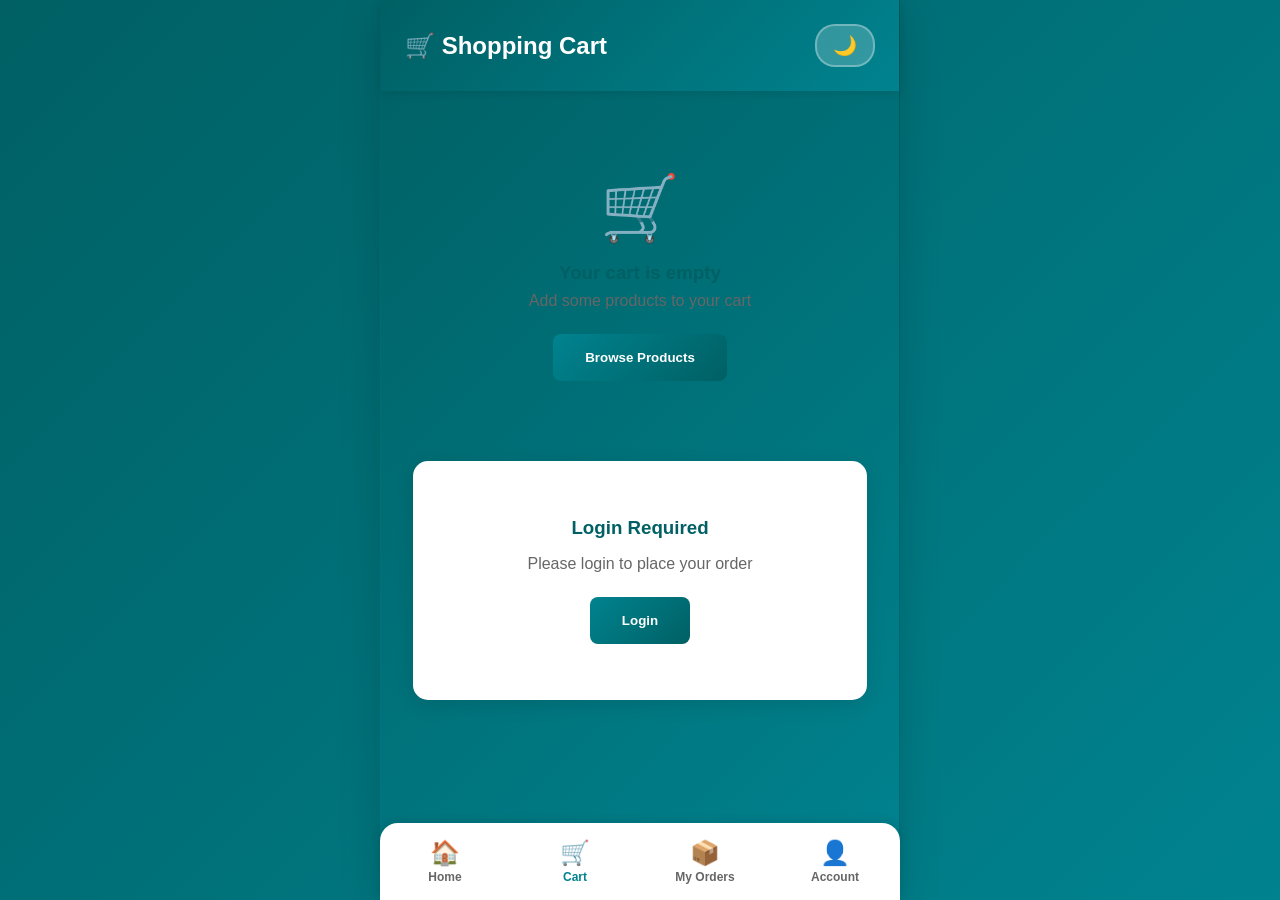
<file: shanker-homeo-stores/cart.html>
<!DOCTYPE html>
<html lang="en">
<head>
    <meta charset="UTF-8">
    <meta name="viewport" content="width=device-width, initial-scale=1.0">
    <title>Shopping Cart - Shankar Homeo Stores</title>
    <link rel="stylesheet" href="styles.css">
    <link rel="stylesheet" href="products.css">
</head>
<body>
    <div class="mobile-app">
        <header class="app-header">
            <h1>🛒 Shopping Cart</h1>
            <button class="theme-toggle" onclick="toggleTheme()" id="themeToggle">🌙</button>
        </header>

        <main class="app-content">
            <div class="cart-items animate-fade-in" id="cartItems">
                <!-- Cart items will be loaded here -->
            </div>

            <div class="cart-summary" id="cartSummary">
                <div class="summary-row">
                    <span>Subtotal:</span>
                    <span id="subtotal">₹0</span>
                </div>
                <div class="summary-row total">
                    <span>Total:</span>
                    <span id="total">₹0</span>
                </div>

                <div class="payment-section">
                    <h3>Select Payment Method</h3>
                    <div class="payment-options">
                        <label class="payment-option">
                            <input type="radio" name="paymentMethod" value="cash_delivery" checked>
                            <span>💵 Cash at Delivery</span>
                        </label>
                        <label class="payment-option">
                            <input type="radio" name="paymentMethod" value="online_now">
                            <span>📱 Pay Online Now (UPI)</span>
                        </label>
                    </div>
                    <div id="upiSection" style="display: none;">
                        <div class="upi-container">
                            <h4>Pay via UPI App</h4>
                            <p class="upi-id">UPI ID: shankarhomoeostores@okhdfcbank</p>
                            <p class="upi-amount">Amount: ₹<span id="upiAmount">0</span></p>
                            <button class="confirm-payment-btn" onclick="redirectToUPI()">Pay Now via UPI</button>
                        </div>
                    </div>
                </div>

                <button class="checkout-btn" onclick="checkout()">🛒 Place Order</button>
            </div>
        </main>

        <nav class="bottom-nav">
            <div class="nav-item" onclick="window.location.href='index.html'">
                <span class="nav-icon">🏠</span>
                <span class="nav-label">Home</span>
            </div>
            <div class="nav-item active" onclick="window.location.href='cart.html'">
                <span class="nav-icon">🛒</span>
                <span class="nav-label">Cart</span>
            </div>
            <div class="nav-item" onclick="window.location.href='my-orders.html'">
                <span class="nav-icon">📦</span>
                <span class="nav-label">My Orders</span>
            </div>
            <div class="nav-item" onclick="window.location.href='my-account.html'">
                <span class="nav-icon">👤</span>
                <span class="nav-label">Account</span>
            </div>
        </nav>
    </div>

    <script src="config.js"></script>
    <script src="cart.js"></script>
    <script src="theme.js"></script>
</body>
</html>
</file>
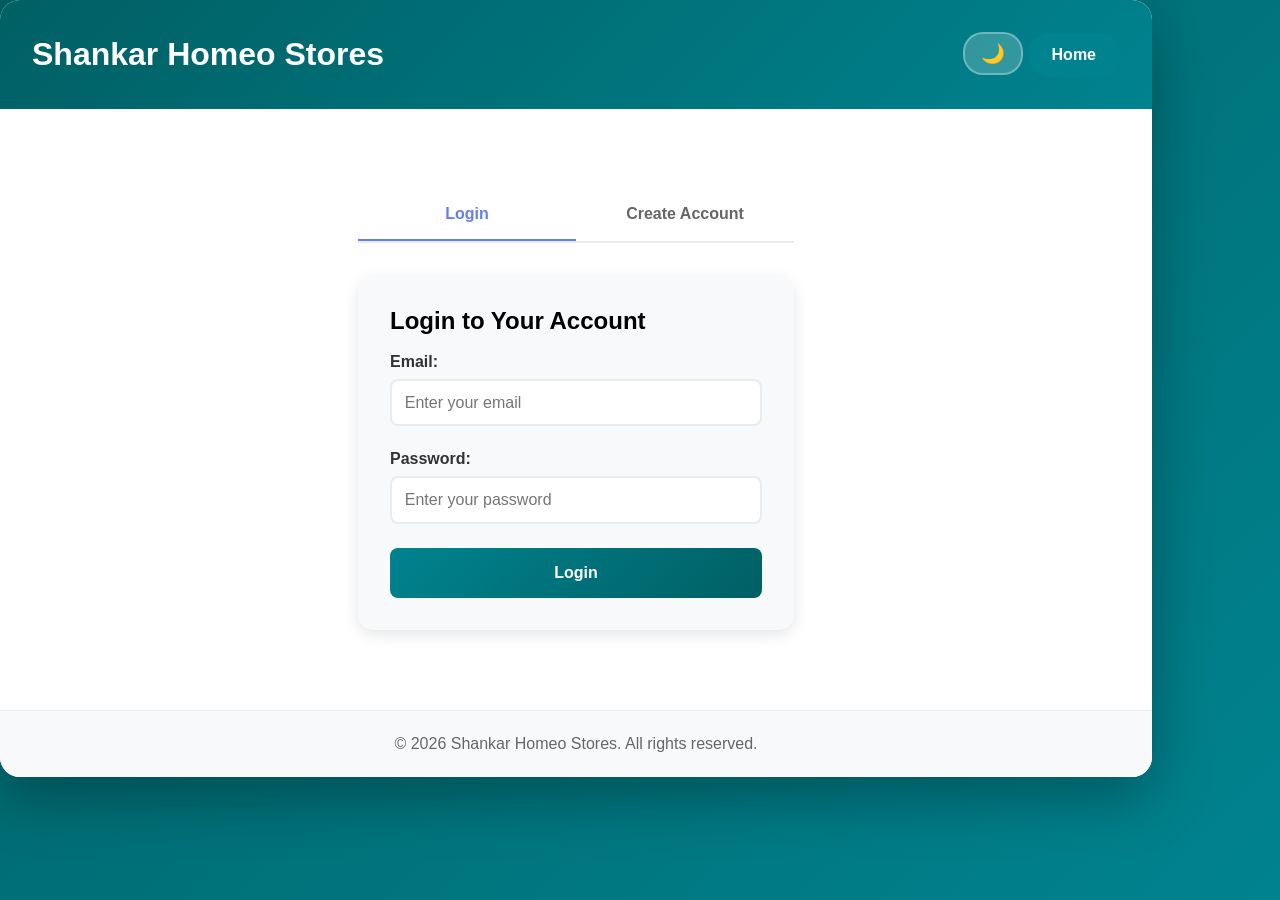
<file: shanker-homeo-stores/employee-dashboard.html>
<!DOCTYPE html>
<html lang="en">
<head>
    <meta charset="UTF-8">
    <meta name="viewport" content="width=device-width, initial-scale=1.0">
    <title>Employee Dashboard - Shankar Homeo Stores</title>
    <link rel="stylesheet" href="styles.css">
    <style>
        .dashboard-container {
            display: flex;
            min-height: calc(100vh - 200px);
        }

        .sidebar {
            width: 250px;
            background: linear-gradient(135deg, #006064 0%, #00838f 100%);
            color: white;
            padding: 2rem;
        }

        .sidebar h2 {
            margin-bottom: 2rem;
            font-size: 1.5rem;
        }

        .sidebar-menu {
            list-style: none;
        }

        .sidebar-menu li {
            margin-bottom: 1rem;
        }

        .sidebar-menu button {
            width: 100%;
            text-align: left;
            background: none;
            border: none;
            color: white;
            padding: 1rem;
            cursor: pointer;
            border-radius: 8px;
            transition: background 0.3s ease;
            font-size: 1rem;
        }

        .sidebar-menu button:hover,
        .sidebar-menu button.active {
            background: rgba(255, 255, 255, 0.2);
        }

        .main-content {
            flex: 1;
            padding: 2rem;
            background: #f8f9fa;
        }

        .dashboard-header {
            display: flex;
            justify-content: space-between;
            align-items: center;
            margin-bottom: 2rem;
        }

        .dashboard-header h1 {
            color: #333;
        }

        .user-info {
            display: flex;
            align-items: center;
            gap: 1rem;
        }

        .logout-btn {
            background: #dc3545;
            color: white;
            border: none;
            padding: 0.5rem 1rem;
            border-radius: 5px;
            cursor: pointer;
        }

        .content-section {
            display: none;
        }

        .content-section.active {
            display: block;
        }

        .table-container {
            background: white;
            border-radius: 10px;
            padding: 1.5rem;
            box-shadow: 0 2px 10px rgba(0, 0, 0, 0.1);
            overflow-x: auto;
        }

        table {
            width: 100%;
            border-collapse: collapse;
        }

        th, td {
            padding: 1rem;
            text-align: left;
            border-bottom: 1px solid #e9ecef;
        }

        th {
            background: #00838f;
            color: white;
            font-weight: 600;
        }

        tr:hover {
            background: #f8f9fa;
        }

        .status-badge {
            padding: 0.3rem 0.8rem;
            border-radius: 20px;
            font-size: 0.85rem;
            font-weight: 600;
        }

        .status-in-stock {
            background: #d4edda;
            color: #155724;
        }

        .status-low-stock {
            background: #fff3cd;
            color: #856404;
        }

        .status-out-of-stock {
            background: #f8d7da;
            color: #721c24;
        }

        .attendance-actions {
            display: flex;
            gap: 1rem;
            margin-bottom: 1.5rem;
        }

        .action-btn {
            padding: 0.8rem 1.5rem;
            border: none;
            border-radius: 8px;
            font-weight: 600;
            cursor: pointer;
            transition: all 0.3s ease;
        }

        .check-in-btn {
            background: #28a745;
            color: white;
        }

        .check-out-btn {
            background: #dc3545;
            color: white;
        }

        .action-btn:hover {
            transform: translateY(-2px);
            box-shadow: 0 5px 15px rgba(0, 0, 0, 0.2);
        }

        .attendance-status {
            background: white;
            padding: 1rem;
            border-radius: 10px;
            margin-bottom: 1.5rem;
            box-shadow: 0 2px 10px rgba(0, 0, 0, 0.1);
        }

        .welcome-banner {
            background: linear-gradient(135deg, #667eea 0%, #764ba2 100%);
            color: white;
            padding: 2rem;
            border-radius: 10px;
            margin-bottom: 2rem;
        }

        .stats-grid {
            display: grid;
            grid-template-columns: repeat(auto-fit, minmax(200px, 1fr));
            gap: 1.5rem;
            margin-bottom: 2rem;
        }

        .stat-card {
            background: white;
            padding: 1.5rem;
            border-radius: 10px;
            box-shadow: 0 2px 10px rgba(0, 0, 0, 0.1);
            text-align: center;
        }

        .stat-card h3 {
            color: #667eea;
            font-size: 2rem;
            margin-bottom: 0.5rem;
        }

        .stat-card p {
            color: #666;
            font-size: 0.9rem;
        }

        @media (max-width: 768px) {
            .dashboard-container {
                flex-direction: column;
            }

            .sidebar {
                width: 100%;
                padding: 1.5rem;
            }

            .sidebar h2 {
                font-size: 1.2rem;
                margin-bottom: 1rem;
            }

            .sidebar-menu {
                display: flex;
                flex-wrap: wrap;
                gap: 0.5rem;
            }

            .sidebar-menu li {
                margin-bottom: 0;
                flex: 1;
                min-width: 45%;
            }

            .sidebar-menu button {
                padding: 0.8rem;
                font-size: 0.9rem;
            }

            .main-content {
                padding: 1.5rem;
            }

            .dashboard-header {
                flex-direction: column;
                gap: 1rem;
                text-align: center;
            }

            .stats-grid {
                grid-template-columns: 1fr;
            }

            .stat-card h3 {
                font-size: 1.5rem;
            }

            .table-container {
                padding: 1rem;
                overflow-x: auto;
            }

            table {
                font-size: 0.85rem;
            }

            th, td {
                padding: 0.5rem;
                white-space: nowrap;
            }

            .attendance-actions {
                flex-direction: column;
            }

            .action-btn {
                width: 100%;
            }
        }

        @media (max-width: 480px) {
            .sidebar-menu {
                flex-direction: column;
            }

            .sidebar-menu li {
                min-width: 100%;
            }

            .dashboard-header h1 {
                font-size: 1.5rem;
            }

            table {
                font-size: 0.75rem;
            }

            th, td {
                padding: 0.3rem;
            }

            .status-badge {
                font-size: 0.7rem;
                padding: 0.2rem 0.5rem;
            }
        }
    </style>
</head>
<body>
    <div class="container">
        <header>
            <h1>Shankar Homeo Stores</h1>
            <nav>
                <button class="theme-toggle" onclick="toggleTheme()" id="themeToggle">🌙</button>
                <button class="login-btn" onclick="window.location.href='index.html'">Home</button>
            </nav>
        </header>

        <div class="dashboard-container">
            <aside class="sidebar">
                <h2>Employee Dashboard</h2>
                <ul class="sidebar-menu">
                    <li><button class="active" onclick="showSection('home')">Home</button></li>
                    <li><button onclick="window.location.href='stock-view.html'">👁️ View Stock</button></li>
                    <li><button onclick="window.location.href='stock-edit.html'">✏️ Edit Stock</button></li>
                    <li><button onclick="window.location.href='employee-orders.html'">📦 Order Management</button></li>
                    <li><button onclick="showSection('attendance')">Attendance</button></li>
                </ul>
            </aside>

            <main class="main-content">
                <div class="dashboard-header">
                    <h1 id="pageTitle">Welcome</h1>
                    <div class="user-info">
                        <span id="userName">Employee</span>
                        <button class="logout-btn" onclick="logout()">Logout</button>
                    </div>
                </div>

                <!-- Home Section -->
                <div id="homeSection" class="content-section active">
                    <div class="welcome-banner">
                        <h2>Welcome to Your Dashboard</h2>
                        <p>Manage your stock and attendance efficiently.</p>
                    </div>

                    <div class="stats-grid">
                        <div class="stat-card">
                            <h3 id="totalProducts">0</h3>
                            <p>Total Products</p>
                        </div>
                        <div class="stat-card">
                            <h3 id="lowStockItems">0</h3>
                            <p>Low Stock Items</p>
                        </div>
                        <div class="stat-card">
                            <h3 id="thisMonthAttendance">0</h3>
                            <p>Days Present This Month</p>
                        </div>
                    </div>
                </div>

                <!-- Attendance Section -->
                <div id="attendanceSection" class="content-section">
                    <div class="attendance-status">
                        <h3>Current Status: <span id="currentStatus">Not Checked In</span></h3>
                        <p id="checkInTime" style="color: #666; margin-top: 0.5rem;"></p>
                    </div>

                    <div class="attendance-actions">
                        <button class="action-btn check-in-btn" onclick="checkIn()">Check In</button>
                        <button class="action-btn check-out-btn" onclick="checkOut()">Check Out</button>
                    </div>

                    <div class="table-container">
                        <h2 style="margin-bottom: 1.5rem; color: #333;">Attendance Report</h2>
                        <table>
                            <thead>
                                <tr>
                                    <th>Date</th>
                                    <th>Check In</th>
                                    <th>Check Out</th>
                                    <th>Hours Worked</th>
                                    <th>Status</th>
                                </tr>
                            </thead>
                            <tbody id="attendanceTableBody">
                                <!-- Attendance data will be populated here -->
                            </tbody>
                        </table>
                    </div>
                </div>
            </main>
        </div>

        <footer>
            <p>&copy; 2026 Shankar Homeo Stores. All rights reserved.</p>
        </footer>
    </div>

    <script src="config.js"></script>
    <script src="employee-dashboard.js"></script>
    <script src="theme.js"></script>
</body>
</html>
</file>
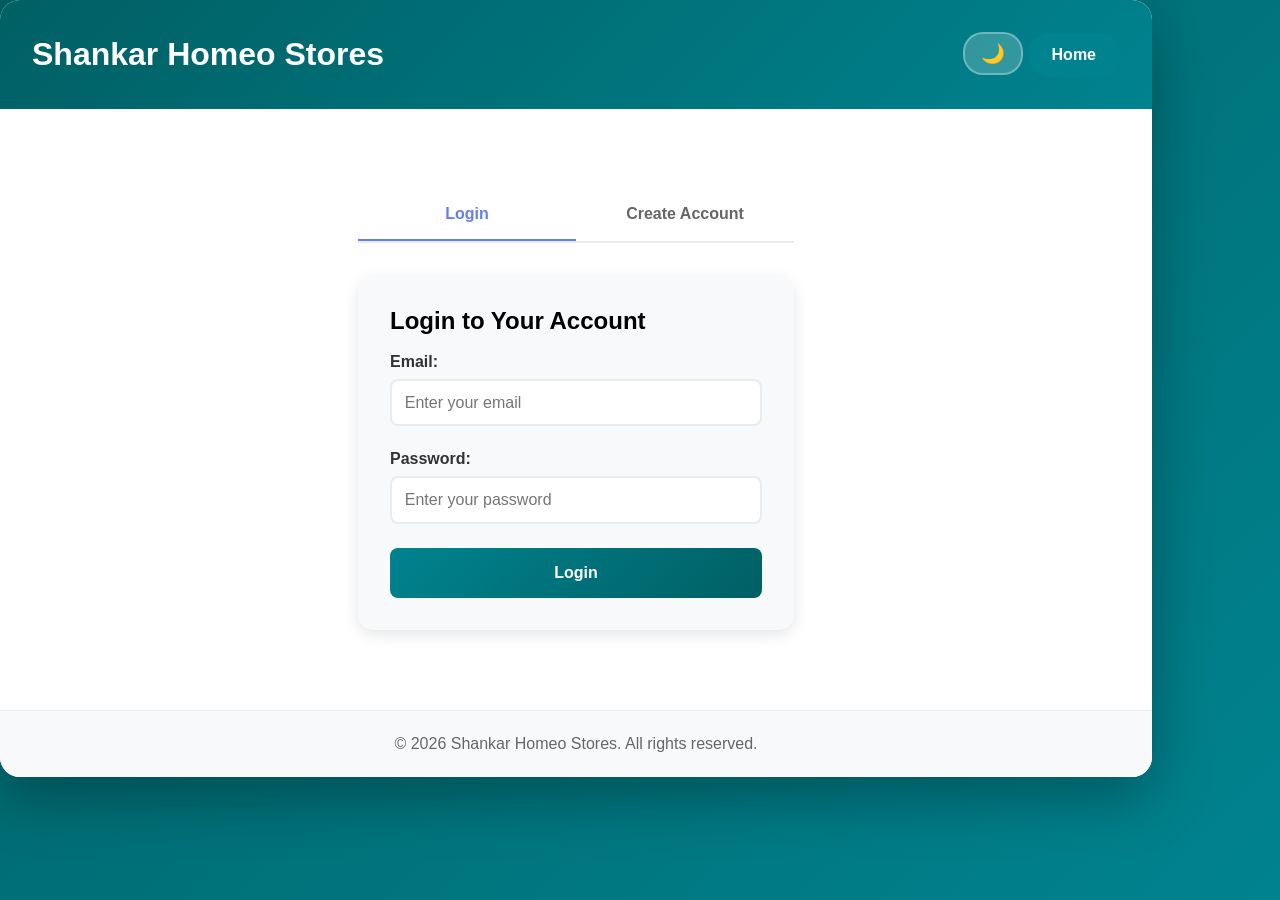
<file: shanker-homeo-stores/employee-orders.html>
<!DOCTYPE html>
<html lang="en">
<head>
    <meta charset="UTF-8">
    <meta name="viewport" content="width=device-width, initial-scale=1.0">
    <title>Order Management - Shankar Homeo Stores</title>
    <link rel="stylesheet" href="styles.css">
    <style>
        body {
            background: linear-gradient(135deg, #006064 0%, #00838f 100%);
            min-height: 100vh;
            font-family: 'Segoe UI', Tahoma, Geneva, Verdana, sans-serif;
        }

        .orders-container {
            max-width: 1400px;
            margin: 0 auto;
            padding: 2rem;
        }

        .header {
            background: white;
            padding: 1.5rem 2rem;
            border-radius: 15px;
            box-shadow: 0 10px 30px rgba(0, 0, 0, 0.2);
            margin-bottom: 2rem;
            display: flex;
            justify-content: space-between;
            align-items: center;
        }

        .header h1 {
            color: #006064;
        }

        .nav-buttons {
            display: flex;
            gap: 1rem;
        }

        .nav-btn {
            background: #006064;
            color: white;
            border: none;
            padding: 0.8rem 1.5rem;
            border-radius: 8px;
            cursor: pointer;
        }

        .orders-list {
            display: flex;
            flex-direction: column;
            gap: 1.5rem;
        }

        .order-card {
            background: white;
            border-radius: 15px;
            padding: 2rem;
            box-shadow: 0 5px 20px rgba(0, 0, 0, 0.1);
        }

        .order-header {
            display: flex;
            justify-content: space-between;
            align-items: center;
            margin-bottom: 1.5rem;
            padding-bottom: 1rem;
            border-bottom: 2px solid #e9ecef;
        }

        .order-id {
            font-size: 1.2rem;
            font-weight: 700;
            color: #006064;
        }

        .customer-info {
            color: #666;
            font-size: 0.9rem;
        }

        .order-status {
            padding: 0.5rem 1rem;
            border-radius: 20px;
            font-weight: 600;
            font-size: 0.9rem;
        }

        .status-placed {
            background: #fff3cd;
            color: #856404;
        }

        .status-ready {
            background: #d1ecf1;
            color: #0c5460;
        }

        .status-completed {
            background: #d4edda;
            color: #155724;
        }

        .order-items {
            display: flex;
            flex-direction: column;
            gap: 1rem;
            margin-bottom: 1.5rem;
        }

        .order-item {
            display: flex;
            align-items: center;
            gap: 1rem;
            padding: 1rem;
            background: #f8f9fa;
            border-radius: 8px;
        }

        .item-image {
            width: 60px;
            height: 60px;
            object-fit: cover;
            border-radius: 5px;
        }

        .item-details {
            flex: 1;
        }

        .item-name {
            font-weight: 600;
            color: #006064;
        }

        .item-quantity {
            color: #666;
            font-size: 0.9rem;
        }

        .item-price {
            font-weight: 600;
            color: #ff6b6b;
        }

        .order-actions {
            display: flex;
            gap: 1rem;
            margin-top: 1.5rem;
        }

        .action-btn {
            flex: 1;
            padding: 1rem;
            border: none;
            border-radius: 8px;
            font-weight: 600;
            cursor: pointer;
            transition: all 0.3s ease;
        }

        .accept-btn {
            background: linear-gradient(135deg, #00838f 0%, #006064 100%);
            color: white;
        }

        .ready-btn {
            background: linear-gradient(135deg, #ffc107 0%, #ff9800 100%);
            color: white;
        }

        .complete-btn {
            background: linear-gradient(135deg, #28a745 0%, #218838 100%);
            color: white;
        }

        .delete-order-btn {
            background: linear-gradient(135deg, #dc3545 0%, #c82333 100%);
            color: white;
            padding: 0.4rem 0.9rem;
            font-size: 0.85rem;
            flex: unset;
        }

        .delete-all-btn {
            background: linear-gradient(135deg, #dc3545 0%, #c82333 100%);
            color: white;
            border: none;
            padding: 0.8rem 1.5rem;
            border-radius: 8px;
            cursor: pointer;
            font-weight: 600;
        }

        .otp-input-group {
            display: flex;
            gap: 0.5rem;
            align-items: center;
        }

        .otp-input {
            flex: 1;
            padding: 1rem;
            border: 2px solid #e9ecef;
            border-radius: 8px;
            font-size: 1rem;
        }

        .order-total {
            text-align: right;
            font-size: 1.2rem;
            font-weight: 700;
            color: #006064;
        }

        .order-date {
            color: #666;
            font-size: 0.9rem;
            margin-top: 0.5rem;
        }

        .payment-info {
            background: #f8f9fa;
            padding: 1rem;
            border-radius: 8px;
            margin-bottom: 1.5rem;
            font-size: 0.9rem;
        }

        .empty-orders {
            text-align: center;
            padding: 3rem;
            color: #666;
        }

        @media (max-width: 768px) {
            .orders-container {
                padding: 1rem;
            }

            .order-header {
                flex-direction: column;
                gap: 1rem;
                text-align: center;
            }

            .order-actions {
                flex-direction: column;
            }

            .order-item {
                flex-direction: column;
                text-align: center;
            }
        }
    </style>
</head>
<body>
    <div class="orders-container">
        <div class="header">
            <h1>📦 Order Management</h1>
            <div class="nav-buttons">
                <button class="theme-toggle" onclick="toggleTheme()" id="themeToggle">🌙</button>
                <button class="delete-all-btn" onclick="deleteAllOrders()" id="deleteAllBtn" style="display:none;">🗑️ Delete All Orders</button>
                <button class="nav-btn" onclick="window.location.href='employee-dashboard.html'">← Dashboard</button>
                <button class="nav-btn" onclick="logout()">Logout</button>
            </div>
        </div>

        <div class="orders-list" id="ordersList">
            <!-- Orders will be loaded here -->
        </div>
    </div>

    <script src="employee-orders.js"></script>
    <script src="theme.js"></script>
</body>
</html>
</file>
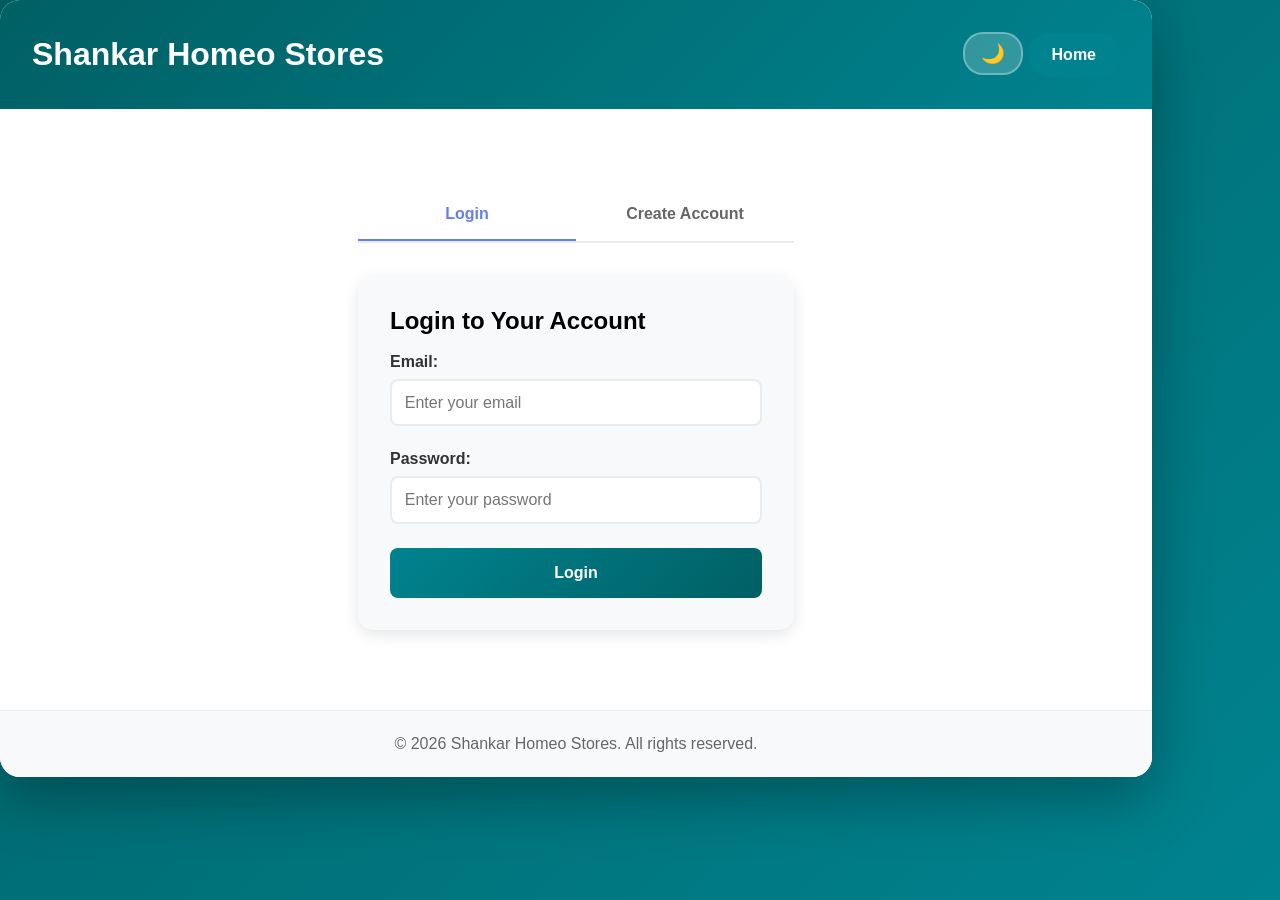
<file: shanker-homeo-stores/login.html>
<!DOCTYPE html>
<html lang="en">
<head>
    <meta charset="UTF-8">
    <meta name="viewport" content="width=device-width, initial-scale=1.0">
    <title>Login - Shankar Homeo Stores</title>
    <link rel="stylesheet" href="styles.css">
    <style>
        .login-container {
            max-width: 500px;
            margin: 0 auto;
            padding: 2rem;
        }

        .login-form {
            background: #f8f9fa;
            padding: 2rem;
            border-radius: 15px;
            box-shadow: 0 5px 15px rgba(0, 0, 0, 0.1);
        }

        .form-group {
            margin-bottom: 1.5rem;
        }

        .form-group label {
            display: block;
            margin-bottom: 0.5rem;
            color: #333;
            font-weight: 600;
        }

        .form-group input {
            width: 100%;
            padding: 0.8rem;
            border: 2px solid #e9ecef;
            border-radius: 8px;
            font-size: 1rem;
            transition: border-color 0.3s ease;
        }

        .form-group input:focus {
            outline: none;
            border-color: #00838f;
        }

        .btn {
            width: 100%;
            padding: 1rem;
            border: none;
            border-radius: 8px;
            font-size: 1rem;
            font-weight: 600;
            cursor: pointer;
            transition: all 0.3s ease;
        }

        .btn-primary {
            background: linear-gradient(135deg, #00838f 0%, #006064 100%);
            color: white;
        }

        .btn-primary:hover {
            transform: translateY(-2px);
            box-shadow: 0 5px 15px rgba(0, 131, 143, 0.4);
        }

        .btn-secondary {
            background: #6c757d;
            color: white;
            margin-top: 1rem;
        }

        .btn-secondary:hover {
            background: #5a6268;
        }

        .verification-step {
            display: none;
        }

        .verification-step.active {
            display: block;
        }

        .user-type-selection {
            display: none;
            text-align: center;
        }

        .user-type-selection.active {
            display: block;
        }

        .user-type-buttons {
            display: grid;
            grid-template-columns: repeat(3, 1fr);
            gap: 1rem;
            margin-top: 1.5rem;
        }

        .user-type-btn {
            flex: 1;
            padding: 1.5rem;
            border: 2px solid #667eea;
            background: white;
            color: #667eea;
            border-radius: 10px;
            font-size: 1.1rem;
            font-weight: 600;
            cursor: pointer;
            transition: all 0.3s ease;
        }

        .user-type-btn:hover {
            background: #667eea;
            color: white;
        }

        .success-message {
            background: #d4edda;
            color: #155724;
            padding: 1rem;
            border-radius: 8px;
            margin-bottom: 1rem;
            display: none;
        }

        .error-message {
            background: #f8d7da;
            color: #721c24;
            padding: 1rem;
            border-radius: 8px;
            margin-bottom: 1rem;
            display: none;
        }

        .back-btn {
            background: #6c757d;
            color: white;
            border: none;
            padding: 0.5rem 1rem;
            border-radius: 5px;
            cursor: pointer;
            margin-bottom: 1rem;
        }

        .tabs {
            display: flex;
            margin-bottom: 2rem;
            border-bottom: 2px solid #e9ecef;
        }

        .tab {
            flex: 1;
            padding: 1rem;
            text-align: center;
            cursor: pointer;
            font-weight: 600;
            color: #666;
            transition: all 0.3s ease;
        }

        .tab.active {
            color: #667eea;
            border-bottom: 2px solid #667eea;
        }

        .tab:hover {
            color: #667eea;
        }

        @media (max-width: 768px) {
            .login-container {
                padding: 1rem;
            }

            .login-form {
                padding: 1.5rem;
            }

            .user-type-buttons {
                grid-template-columns: 1fr;
            }

            .tabs {
                flex-direction: column;
            }

            .tab {
                padding: 0.8rem;
            }
        }

        @media (max-width: 480px) {
            .login-form {
                padding: 1rem;
            }

            .form-group input {
                padding: 0.6rem;
            }

            .btn {
                padding: 0.8rem;
            }
        }
    </style>
</head>
<body>
    <div class="container">
        <header>
            <h1>Shankar Homeo Stores</h1>
            <nav>
                <button class="theme-toggle" onclick="toggleTheme()" id="themeToggle">🌙</button>
                <button class="login-btn" onclick="window.location.href='index.html'">Home</button>
            </nav>
        </header>

        <main>
            <div class="login-container">
                <div class="tabs">
                    <div class="tab active" onclick="switchTab('login')">Login</div>
                    <div class="tab" onclick="switchTab('register')">Create Account</div>
                </div>

                <!-- Login Form -->
                <div id="loginForm" class="login-form">
                    <h2>Login to Your Account</h2>
                    <br>
                    <div class="form-group">
                        <label>Email:</label>
                        <input type="email" id="loginEmail" placeholder="Enter your email">
                    </div>
                    <div class="form-group">
                        <label>Password:</label>
                        <input type="password" id="loginPassword" placeholder="Enter your password">
                    </div>
                    <button class="btn btn-primary" onclick="handleLogin()">Login</button>
                    <div id="loginError" class="error-message" style="margin-top: 1rem;"></div>
                </div>

                <!-- Registration Form -->
                <div id="registerForm" class="login-form" style="display: none;">
                    <h2>Create Account</h2>
                    <br>
                    <div class="success-message" id="successMessage"></div>
                    <div class="error-message" id="errorMessage"></div>

                    <div class="form-group">
                        <label>Full Name:</label>
                        <input type="text" id="fullName" placeholder="Enter your full name">
                    </div>
                    <div class="form-group">
                        <label>Email:</label>
                        <input type="email" id="regEmail" placeholder="Enter your email">
                    </div>
                    <div class="form-group">
                        <label>Mobile Number:</label>
                        <input type="tel" id="mobileNumber" placeholder="Enter your mobile number">
                    </div>
                    <div class="form-group">
                        <label>Password:</label>
                        <input type="password" id="regPassword" placeholder="Create a password">
                    </div>
                    <div class="form-group">
                        <label>Account Type:</label>
                        <select id="userType" style="width: 100%; padding: 0.8rem; border: 2px solid #e9ecef; border-radius: 8px; font-size: 1rem;">
                            <option value="customer">Customer</option>
                            <option value="employee">Employee</option>
                        </select>
                    </div>
                    <button class="btn btn-primary" onclick="handleRegistration()">Create Account</button>
                </div>
            </div>
        </main>

        <footer>
            <p>&copy; 2026 Shankar Homeo Stores. All rights reserved.</p>
        </footer>
    </div>

    <script src="config.js"></script>
    <script src="login.js"></script>
    <script src="theme.js"></script>
</body>
</html>
</file>
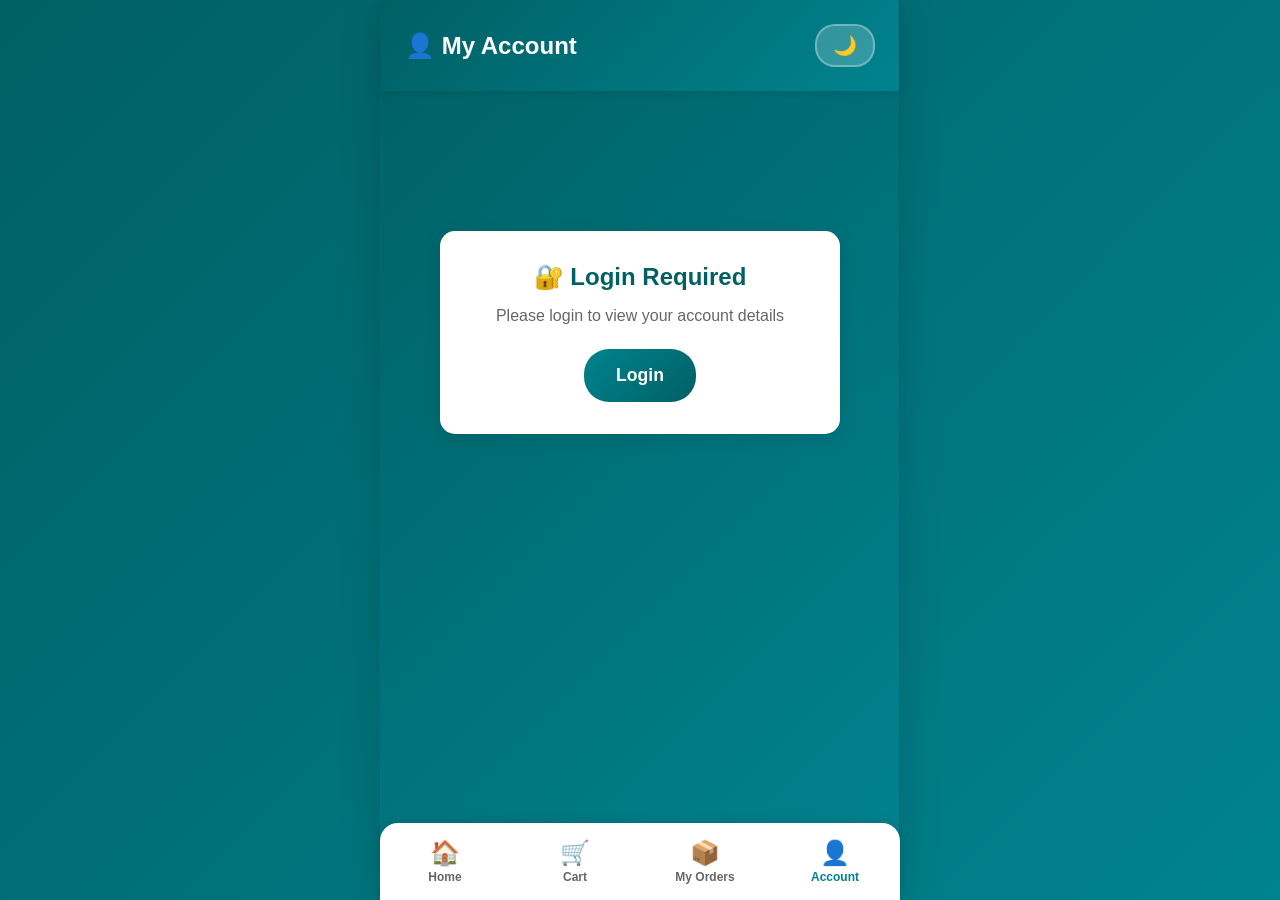
<file: shanker-homeo-stores/my-account.html>
<!DOCTYPE html>
<html lang="en">
<head>
    <meta charset="UTF-8">
    <meta name="viewport" content="width=device-width, initial-scale=1.0">
    <title>My Account - Shankar Homeo Stores</title>
    <link rel="stylesheet" href="styles.css">
    <link rel="stylesheet" href="products.css">
</head>
<body>
    <div class="mobile-app">
        <header class="app-header">
            <h1>👤 My Account</h1>
            <button class="theme-toggle" onclick="toggleTheme()" id="themeToggle">🌙</button>
        </header>

        <main class="app-content">
            <div id="accountContent">
                <!-- Account content will be loaded here -->
            </div>
        </main>

        <nav class="bottom-nav">
            <div class="nav-item" onclick="window.location.href='index.html'">
                <span class="nav-icon">🏠</span>
                <span class="nav-label">Home</span>
            </div>
            <div class="nav-item" onclick="window.location.href='cart.html'">
                <span class="nav-icon">🛒</span>
                <span class="nav-label">Cart</span>
            </div>
            <div class="nav-item" onclick="window.location.href='my-orders.html'">
                <span class="nav-icon">📦</span>
                <span class="nav-label">My Orders</span>
            </div>
            <div class="nav-item active" onclick="window.location.href='my-account.html'">
                <span class="nav-icon">👤</span>
                <span class="nav-label">Account</span>
            </div>
        </nav>
    </div>

    <script src="my-account.js"></script>
    <script src="theme.js"></script>
</body>
</html>
</file>
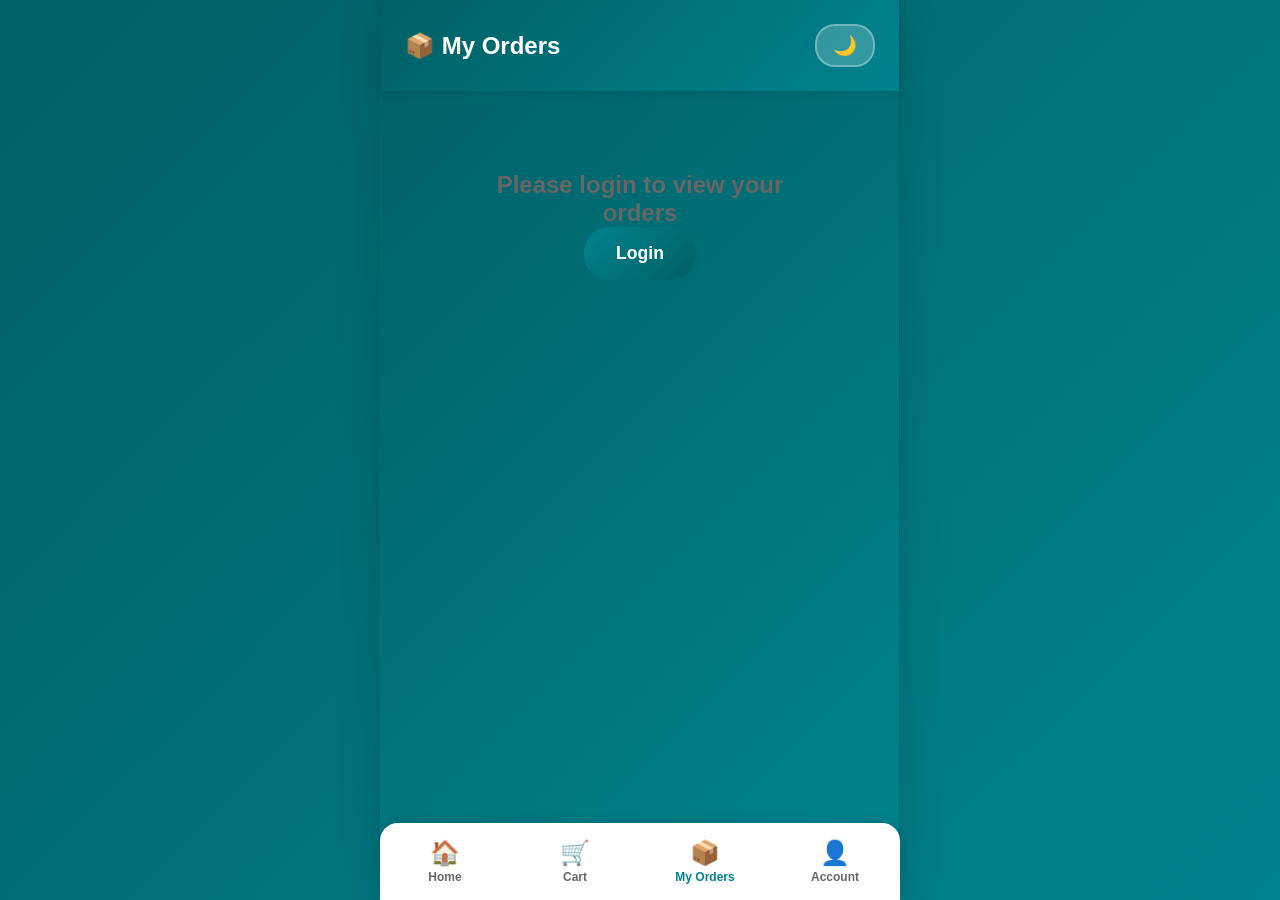
<file: shanker-homeo-stores/my-orders.html>
<!DOCTYPE html>
<html lang="en">
<head>
    <meta charset="UTF-8">
    <meta name="viewport" content="width=device-width, initial-scale=1.0">
    <title>My Orders - Shankar Homeo Stores</title>
    <link rel="stylesheet" href="styles.css">
    <link rel="stylesheet" href="products.css">
</head>
<body>
    <div class="mobile-app">
        <header class="app-header">
            <h1>📦 My Orders</h1>
            <button class="theme-toggle" onclick="toggleTheme()" id="themeToggle">🌙</button>
        </header>

        <main class="app-content">
            <div class="orders-list" id="ordersList">
                <!-- Orders will be loaded here -->
            </div>
        </main>

        <nav class="bottom-nav">
            <div class="nav-item" onclick="window.location.href='index.html'">
                <span class="nav-icon">🏠</span>
                <span class="nav-label">Home</span>
            </div>
            <div class="nav-item" onclick="window.location.href='cart.html'">
                <span class="nav-icon">🛒</span>
                <span class="nav-label">Cart</span>
            </div>
            <div class="nav-item active" onclick="window.location.href='my-orders.html'">
                <span class="nav-icon">📦</span>
                <span class="nav-label">My Orders</span>
            </div>
            <div class="nav-item" onclick="window.location.href='my-account.html'">
                <span class="nav-icon">👤</span>
                <span class="nav-label">Account</span>
            </div>
        </nav>
    </div>

    <script src="config.js"></script>
    <script src="my-orders.js"></script>
    <script src="theme.js"></script>
</body>
</html>
</file>
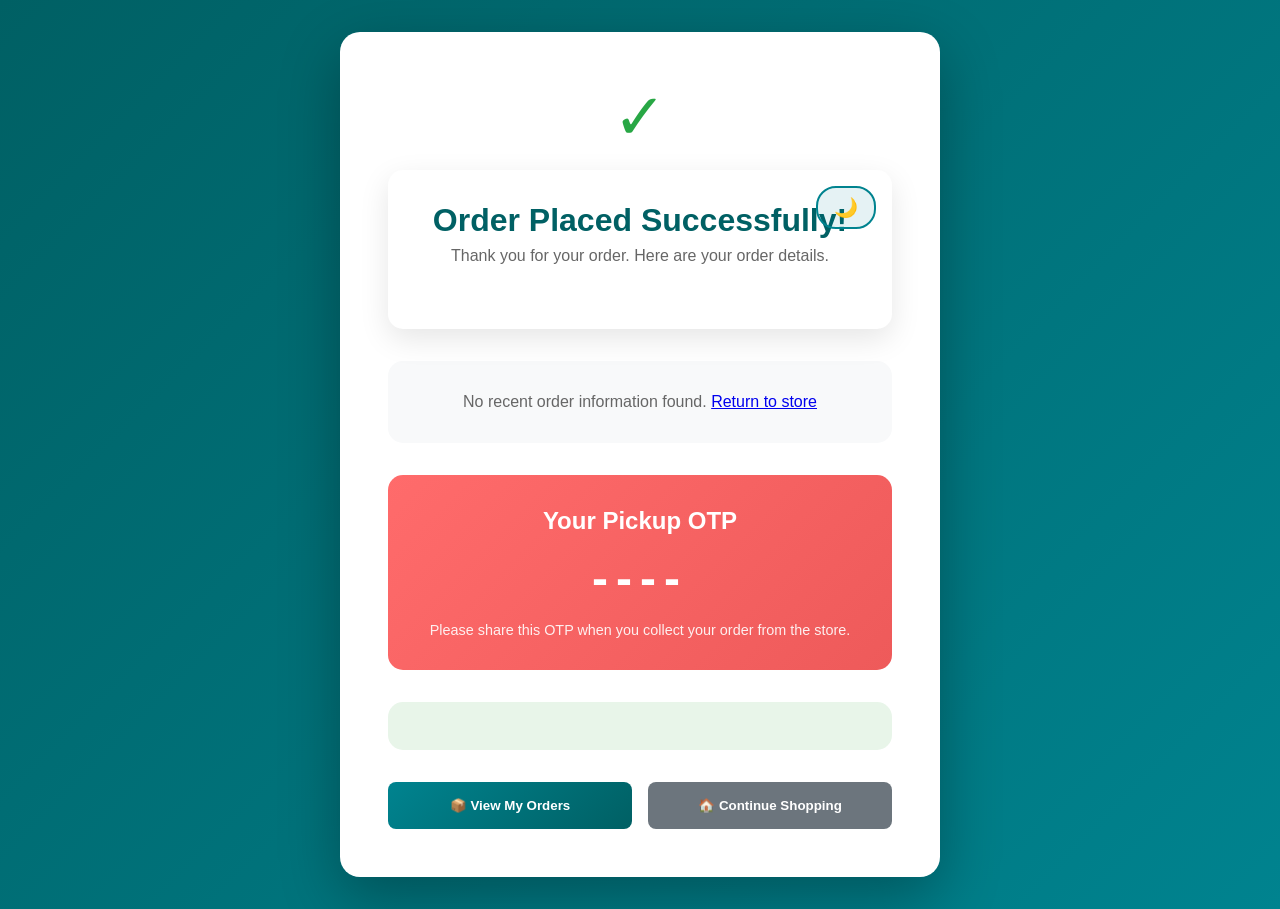
<file: shanker-homeo-stores/order-confirmation.html>
<!DOCTYPE html>
<html lang="en">
<head>
    <meta charset="UTF-8">
    <meta name="viewport" content="width=device-width, initial-scale=1.0">
    <title>Order Confirmation - Shankar Homeo Stores</title>
    <link rel="stylesheet" href="styles.css">
    <style>
        body {
            background: linear-gradient(135deg, #006064 0%, #00838f 100%);
            min-height: 100vh;
            font-family: 'Segoe UI', Tahoma, Geneva, Verdana, sans-serif;
            display: flex;
            justify-content: center;
            align-items: center;
            padding: 2rem;
        }

        .confirmation-container {
            background: white;
            border-radius: 20px;
            padding: 3rem;
            max-width: 600px;
            width: 100%;
            box-shadow: 0 20px 60px rgba(0, 0, 0, 0.3);
            text-align: center;
        }

        .success-icon {
            font-size: 4rem;
            color: #28a745;
            margin-bottom: 1rem;
        }

        .confirmation-header {
            position: relative;
            text-align: center;
            padding: 2rem;
            background: white;
            border-radius: 15px;
            box-shadow: 0 10px 30px rgba(0, 0, 0, 0.1);
            margin-bottom: 2rem;
        }

        .confirmation-header h1 {
            color: #006064;
            margin-bottom: 0.5rem;
        }

        .confirmation-header p {
            color: #666;
            margin-bottom: 2rem;
        }

        .theme-toggle {
            position: absolute;
            top: 1rem;
            right: 1rem;
            background: rgba(0, 131, 143, 0.1);
            border: 2px solid #00838f;
            padding: 0.5rem 1rem;
            border-radius: 20px;
            cursor: pointer;
            font-size: 1.2rem;
            transition: all 0.3s ease;
        }

        .theme-toggle:hover {
            background: rgba(0, 131, 143, 0.2);
            transform: scale(1.1);
        }

        .order-details {
            background: #f8f9fa;
            border-radius: 15px;
            padding: 2rem;
            margin-bottom: 2rem;
            text-align: left;
        }

        .detail-row {
            display: flex;
            justify-content: space-between;
            margin-bottom: 1rem;
            padding-bottom: 1rem;
            border-bottom: 1px solid #e9ecef;
        }

        .detail-row:last-child {
            border-bottom: none;
            margin-bottom: 0;
            padding-bottom: 0;
        }

        .detail-label {
            color: #666;
            font-weight: 600;
        }

        .detail-value {
            color: #006064;
            font-weight: 700;
        }

        .otp-section {
            background: linear-gradient(135deg, #ff6b6b 0%, #ee5a5a 100%);
            color: white;
            border-radius: 15px;
            padding: 2rem;
            margin-bottom: 2rem;
        }

        .otp-section h2 {
            margin-bottom: 0.5rem;
        }

        .otp-code {
            font-size: 3rem;
            font-weight: 700;
            letter-spacing: 0.5rem;
            margin: 1rem 0;
        }

        .otp-instruction {
            font-size: 0.9rem;
            opacity: 0.9;
        }

        .payment-info {
            background: #e8f5e9;
            border-radius: 15px;
            padding: 1.5rem;
            margin-bottom: 2rem;
        }

        .payment-info h3 {
            color: #2e7d32;
            margin-bottom: 0.5rem;
        }

        .payment-info p {
            color: #666;
            margin: 0;
        }

        .action-buttons {
            display: flex;
            gap: 1rem;
        }

        .action-btn {
            flex: 1;
            padding: 1rem;
            border: none;
            border-radius: 8px;
            font-weight: 600;
            cursor: pointer;
            transition: all 0.3s ease;
        }

        .orders-btn {
            background: linear-gradient(135deg, #00838f 0%, #006064 100%);
            color: white;
        }

        .home-btn {
            background: #6c757d;
            color: white;
        }

        .action-btn:hover {
            transform: translateY(-2px);
            box-shadow: 0 5px 15px rgba(0, 0, 0, 0.2);
        }

        @media (max-width: 768px) {
            .confirmation-container {
                padding: 2rem;
            }

            .action-buttons {
                flex-direction: column;
            }

            .otp-code {
                font-size: 2.5rem;
            }
        }
    </style>
</head>
<body>
    <div class="confirmation-container">
        <div class="success-icon">✓</div>
        <div class="confirmation-header">
            <h1>Order Placed Successfully!</h1>
            <p>Thank you for your order. Here are your order details.</p>
            <button class="theme-toggle" onclick="toggleTheme()" id="themeToggle" style="position: absolute; top: 1rem; right: 1rem;">🌙</button>
        </div>

        <div class="order-details" id="orderDetails">
            <!-- Order details will be loaded here -->
        </div>

        <div class="otp-section">
            <h2>Your Pickup OTP</h2>
            <div class="otp-code" id="otpCode">----</div>
            <p class="otp-instruction">Please share this OTP when you collect your order from the store.</p>
        </div>

        <div class="payment-info" id="paymentInfo">
            <!-- Payment information will be loaded here -->
        </div>

        <div class="action-buttons">
            <button class="action-btn orders-btn" onclick="window.location.href='my-orders.html'">📦 View My Orders</button>
            <button class="action-btn home-btn" onclick="window.location.href='products.html'">🏠 Continue Shopping</button>
        </div>
    </div>

    <script src="order-confirmation.js"></script>
    <script src="theme.js"></script>
</body>
</html>
</file>
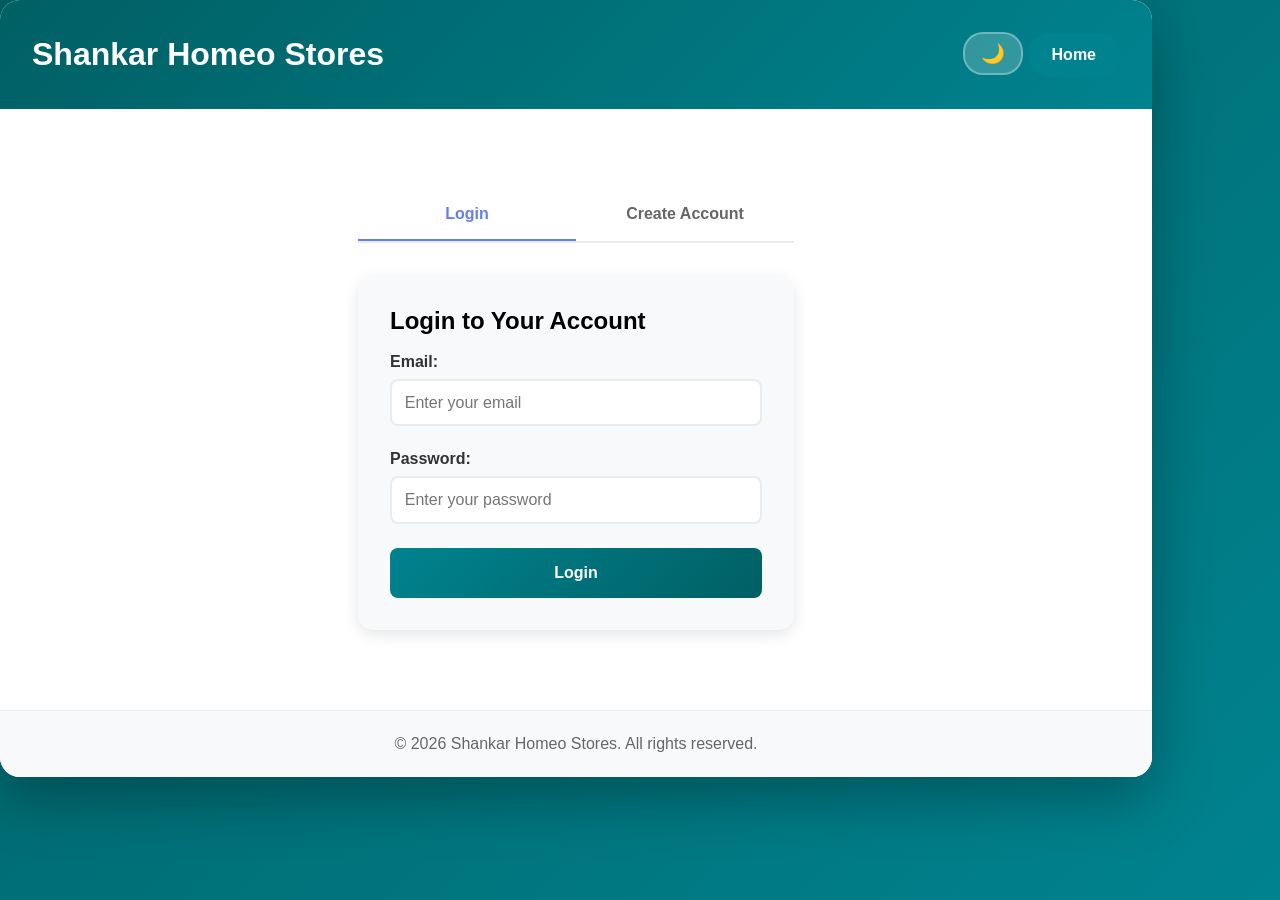
<file: shanker-homeo-stores/owner-dashboard.html>
<!DOCTYPE html>
<html lang="en">
<head>
    <meta charset="UTF-8">
    <meta name="viewport" content="width=device-width, initial-scale=1.0">
    <title>Owner Dashboard - Shankar Homeo Stores</title>
    <link rel="stylesheet" href="styles.css">
    <style>
        .dashboard-container {
            display: flex;
            min-height: calc(100vh - 200px);
        }

        .sidebar {
            width: 250px;
            background: linear-gradient(135deg, #006064 0%, #00838f 100%);
            color: white;
            padding: 2rem;
        }

        .sidebar h2 {
            margin-bottom: 2rem;
            font-size: 1.5rem;
        }

        .sidebar-menu {
            list-style: none;
        }

        .sidebar-menu li {
            margin-bottom: 1rem;
        }

        .sidebar-menu button {
            width: 100%;
            text-align: left;
            background: none;
            border: none;
            color: white;
            padding: 1rem;
            cursor: pointer;
            border-radius: 8px;
            transition: background 0.3s ease;
            font-size: 1rem;
        }

        .sidebar-menu button:hover,
        .sidebar-menu button.active {
            background: rgba(255, 255, 255, 0.2);
        }

        .main-content {
            flex: 1;
            padding: 2rem;
            background: #f8f9fa;
        }

        .dashboard-header {
            display: flex;
            justify-content: space-between;
            align-items: center;
            margin-bottom: 2rem;
        }

        .dashboard-header h1 {
            color: #333;
        }

        .user-info {
            display: flex;
            align-items: center;
            gap: 1rem;
        }

        .logout-btn {
            background: #dc3545;
            color: white;
            border: none;
            padding: 0.5rem 1rem;
            border-radius: 5px;
            cursor: pointer;
        }

        .content-section {
            display: none;
        }

        .content-section.active {
            display: block;
        }

        .table-container {
            background: white;
            border-radius: 10px;
            padding: 1.5rem;
            box-shadow: 0 2px 10px rgba(0, 0, 0, 0.1);
            overflow-x: auto;
        }

        table {
            width: 100%;
            border-collapse: collapse;
        }

        th, td {
            padding: 1rem;
            text-align: left;
            border-bottom: 1px solid #e9ecef;
        }

        th {
            background: #00838f;
            color: white;
            font-weight: 600;
        }

        tr:hover {
            background: #f8f9fa;
        }

        .status-badge {
            padding: 0.3rem 0.8rem;
            border-radius: 20px;
            font-size: 0.85rem;
            font-weight: 600;
        }

        .status-pending {
            background: #fff3cd;
            color: #856404;
        }

        .status-approved {
            background: #d4edda;
            color: #155724;
        }

        .status-rejected {
            background: #f8d7da;
            color: #721c24;
        }

        .action-btn {
            padding: 0.5rem 1rem;
            border: none;
            border-radius: 5px;
            font-weight: 600;
            cursor: pointer;
            margin-right: 0.5rem;
            transition: all 0.3s ease;
        }

        .approve-btn {
            background: #28a745;
            color: white;
        }

        .reject-btn {
            background: #dc3545;
            color: white;
        }

        .action-btn:hover {
            transform: translateY(-2px);
            box-shadow: 0 3px 10px rgba(0, 0, 0, 0.2);
        }

        .stats-grid {
            display: grid;
            grid-template-columns: repeat(auto-fit, minmax(200px, 1fr));
            gap: 1.5rem;
            margin-bottom: 2rem;
        }

        .stat-card {
            background: white;
            padding: 1.5rem;
            border-radius: 10px;
            box-shadow: 0 2px 10px rgba(0, 0, 0, 0.1);
            text-align: center;
        }

        .stat-card h3 {
            color: #667eea;
            font-size: 2rem;
            margin-bottom: 0.5rem;
        }

        .stat-card p {
            color: #666;
            font-size: 0.9rem;
        }

        .welcome-banner {
            background: linear-gradient(135deg, #667eea 0%, #764ba2 100%);
            color: white;
            padding: 2rem;
            border-radius: 10px;
            margin-bottom: 2rem;
        }

        .no-data {
            text-align: center;
            padding: 2rem;
            color: #666;
        }

        @media (max-width: 768px) {
            .dashboard-container {
                flex-direction: column;
            }

            .sidebar {
                width: 100%;
                padding: 1.5rem;
            }

            .sidebar h2 {
                font-size: 1.2rem;
                margin-bottom: 1rem;
            }

            .sidebar-menu {
                display: flex;
                flex-wrap: wrap;
                gap: 0.5rem;
            }

            .sidebar-menu li {
                margin-bottom: 0;
                flex: 1;
                min-width: 28%;
            }

            .sidebar-menu button {
                padding: 0.8rem;
                font-size: 0.9rem;
            }

            .main-content {
                padding: 1.5rem;
            }

            .dashboard-header {
                flex-direction: column;
                gap: 1rem;
                text-align: center;
            }

            .stats-grid {
                grid-template-columns: 1fr;
            }

            .stat-card h3 {
                font-size: 1.5rem;
            }

            .table-container {
                padding: 1rem;
                overflow-x: auto;
            }

            table {
                font-size: 0.85rem;
            }

            th, td {
                padding: 0.5rem;
                white-space: nowrap;
            }

            .action-buttons {
                flex-direction: column;
            }

            .action-btn {
                width: 100%;
                margin-bottom: 0.3rem;
            }
        }

        @media (max-width: 480px) {
            .sidebar-menu {
                flex-direction: column;
            }

            .sidebar-menu li {
                min-width: 100%;
            }

            .dashboard-header h1 {
                font-size: 1.5rem;
            }

            table {
                font-size: 0.75rem;
            }

            th, td {
                padding: 0.3rem;
            }

            .status-badge {
                font-size: 0.7rem;
                padding: 0.2rem 0.5rem;
            }
        }
    </style>
</head>
<body>
    <div class="container">
        <header>
            <h1>Shankar Homeo Stores</h1>
            <nav>
                <button class="theme-toggle" onclick="toggleTheme()" id="themeToggle">🌙</button>
                <button class="login-btn" onclick="window.location.href='index.html'">Home</button>
            </nav>
        </header>

        <div class="dashboard-container">
            <aside class="sidebar">
                <h2>Owner Dashboard</h2>
                <ul class="sidebar-menu">
                    <li><button class="active" onclick="showSection('home')">🏠 Home</button></li>
                    <li><button onclick="window.location.href='stock-view.html'" style="background: rgba(255,255,255,0.18); font-weight: 700;">👁️ View Stock Details</button></li>
                    <li><button onclick="window.location.href='stock-edit.html'" style="background: rgba(255,255,255,0.18); font-weight: 700;">✏️ Edit Stock / Add</button></li>
                    <li><button onclick="showSection('stock-management')">📦 Stock Overview</button></li>
                    <li><button onclick="showSection('employee-management')">👥 Employee Management</button></li>
                    <li><button onclick="window.location.href='employee-orders.html'">📋 Order Management</button></li>
                </ul>
            </aside>

            <main class="main-content">
                <div class="dashboard-header">
                    <h1 id="pageTitle">Welcome</h1>
                    <div class="user-info">
                        <span id="ownerName">Owner</span>
                        <button class="logout-btn" onclick="logout()">Logout</button>
                    </div>
                </div>

                <!-- Home Section -->
                <div id="homeSection" class="content-section active">
                    <div class="welcome-banner">
                        <h2>Welcome to Owner Dashboard</h2>
                        <p>Manage stock inventory, employee approvals, and monitor store activities.</p>
                    </div>

                    <!-- Prominent Quick Action Cards -->
                    <div class="quick-actions-card" style="background: white; padding: 1.5rem; border-radius: 12px; margin-bottom: 2rem; box-shadow: 0 4px 15px rgba(0,0,0,0.06);">
                        <h3 style="margin-bottom: 1.2rem; color: #006064; font-size: 1.2rem; display: flex; align-items: center; gap: 0.5rem;">
                            ⚡ Stock & Store Actions
                        </h3>
                        <div style="display: grid; grid-template-columns: repeat(auto-fit, minmax(220px, 1fr)); gap: 1rem;">
                            <button onclick="window.location.href='stock-view.html'" style="background: linear-gradient(135deg, #00838f 0%, #006064 100%); color: white; padding: 1.2rem; border: none; border-radius: 10px; font-weight: 700; font-size: 1rem; cursor: pointer; text-align: left; display: flex; flex-direction: column; gap: 0.35rem; box-shadow: 0 4px 12px rgba(0,131,143,0.3);">
                                <span style="font-size: 1.6rem;">👁️</span>
                                <span style="font-size: 1.1rem;">View Stock Details</span>
                                <span style="opacity: 0.85; font-weight: 400; font-size: 0.82rem;">Browse catalog, quantities & shelves</span>
                            </button>
                            <button onclick="window.location.href='stock-edit.html'" style="background: linear-gradient(135deg, #2e7d32 0%, #1b5e20 100%); color: white; padding: 1.2rem; border: none; border-radius: 10px; font-weight: 700; font-size: 1rem; cursor: pointer; text-align: left; display: flex; flex-direction: column; gap: 0.35rem; box-shadow: 0 4px 12px rgba(46,125,50,0.3);">
                                <span style="font-size: 1.6rem;">✏️</span>
                                <span style="font-size: 1.1rem;">Edit Stock & Add Medicine</span>
                                <span style="opacity: 0.85; font-weight: 400; font-size: 0.82rem;">Update prices, batches & add new stock</span>
                            </button>
                            <button onclick="window.location.href='employee-orders.html'" style="background: linear-gradient(135deg, #0288d1 0%, #01579b 100%); color: white; padding: 1.2rem; border: none; border-radius: 10px; font-weight: 700; font-size: 1rem; cursor: pointer; text-align: left; display: flex; flex-direction: column; gap: 0.35rem; box-shadow: 0 4px 12px rgba(2,136,209,0.3);">
                                <span style="font-size: 1.6rem;">📋</span>
                                <span style="font-size: 1.1rem;">Order Management</span>
                                <span style="opacity: 0.85; font-weight: 400; font-size: 0.82rem;">Accept customer orders & verify OTPs</span>
                            </button>
                            <button onclick="showSection('employee-management')" style="background: linear-gradient(135deg, #6a1b9a 0%, #4a148c 100%); color: white; padding: 1.2rem; border: none; border-radius: 10px; font-weight: 700; font-size: 1rem; cursor: pointer; text-align: left; display: flex; flex-direction: column; gap: 0.35rem; box-shadow: 0 4px 12px rgba(106,27,154,0.3);">
                                <span style="font-size: 1.6rem;">👥</span>
                                <span style="font-size: 1.1rem;">Manage Employees</span>
                                <span style="opacity: 0.85; font-weight: 400; font-size: 0.82rem;">Approve staff & view attendance</span>
                            </button>
                        </div>
                    </div>

                    <div class="stats-grid">
                        <div class="stat-card">
                            <h3 id="pendingApprovals">0</h3>
                            <p>Pending Approvals</p>
                        </div>
                        <div class="stat-card">
                            <h3 id="totalEmployees">0</h3>
                            <p>Total Employees</p>
                        </div>
                        <div class="stat-card">
                            <h3 id="approvedEmployees">0</h3>
                            <p>Approved Employees</p>
                        </div>
                        <div class="stat-card" style="cursor: pointer;" onclick="window.location.href='stock-view.html'">
                            <h3 id="totalProducts">0</h3>
                            <p>Total Products</p>
                        </div>
                        <div class="stat-card" style="cursor: pointer;" onclick="window.location.href='stock-edit.html'">
                            <h3 id="lowStockItems">0</h3>
                            <p>Low Stock Items</p>
                        </div>
                    </div>
                </div>

                <!-- Employee Management Section -->
                <div id="employee-managementSection" class="content-section">
                    <div class="table-container">
                        <h2 style="margin-bottom: 1.5rem; color: #333;">Employee Management</h2>

                        <div style="margin-bottom: 1.5rem;">
                            <button class="action-btn approve-btn" onclick="showSection('approvals')">📋 Pending Approvals</button>
                            <button class="action-btn" style="background: #00838f; color: white;" onclick="showSection('employees')">👥 All Employees</button>
                        </div>

                        <div id="employeeManagementContent">
                            <p style="color: #666; text-align: center; padding: 2rem;">Select an option above to manage employees</p>
                        </div>
                    </div>
                </div>

                <!-- Stock Management Section -->
                <div id="stock-managementSection" class="content-section">
                    <div class="table-container">
                        <h2 style="margin-bottom: 1.5rem; color: #333;">Stock Management</h2>

                        <div style="margin-bottom: 1.5rem;">
                            <button class="action-btn approve-btn" onclick="window.location.href='stock-view.html'">👁️ View Stock</button>
                            <button class="action-btn" style="background: #00838f; color: white;" onclick="window.location.href='stock-edit.html'">✏️ Edit Stock</button>
                        </div>

                        <h3 style="margin-bottom: 1rem; color: #333;">Stock Overview</h3>
                        <table>
                            <thead>
                                <tr>
                                    <th>Product</th>
                                    <th>Brand</th>
                                    <th>Category</th>
                                    <th>Quantity</th>
                                    <th>Price</th>
                                    <th>Status</th>
                                </tr>
                            </thead>
                            <tbody id="stockOverviewTableBody">
                                <!-- Stock overview will be populated here -->
                            </tbody>
                        </table>
                    </div>
                </div>

                <!-- Employee Approvals Section -->
                <div id="approvalsSection" class="content-section">
                    <div class="table-container">
                        <h2 style="margin-bottom: 1.5rem; color: #333;">Pending Employee Approvals</h2>
                        <table>
                            <thead>
                                <tr>
                                    <th>Name</th>
                                    <th>Email</th>
                                    <th>Mobile</th>
                                    <th>Registration Date</th>
                                    <th>Status</th>
                                    <th>Actions</th>
                                </tr>
                            </thead>
                            <tbody id="approvalsTableBody">
                                <!-- Pending approvals will be populated here -->
                            </tbody>
                        </table>
                    </div>
                </div>

                <!-- All Employees Section -->
                <div id="employeesSection" class="content-section">
                    <div class="table-container">
                        <h2 style="margin-bottom: 1.5rem; color: #333;">All Employees</h2>
                        <table>
                            <thead>
                                <tr>
                                    <th>Name</th>
                                    <th>Email</th>
                                    <th>Mobile</th>
                                    <th>Registration Date</th>
                                    <th>Status</th>
                                </tr>
                            </thead>
                            <tbody id="employeesTableBody">
                                <!-- All employees will be populated here -->
                            </tbody>
                        </table>
                    </div>
                </div>
            </main>
        </div>

        <footer>
            <p>&copy; 2026 Shankar Homeo Stores. All rights reserved.</p>
        </footer>
    </div>

    <script src="config.js"></script>
    <script src="owner-dashboard.js"></script>
    <script src="theme.js"></script>
</body>
</html>
</file>
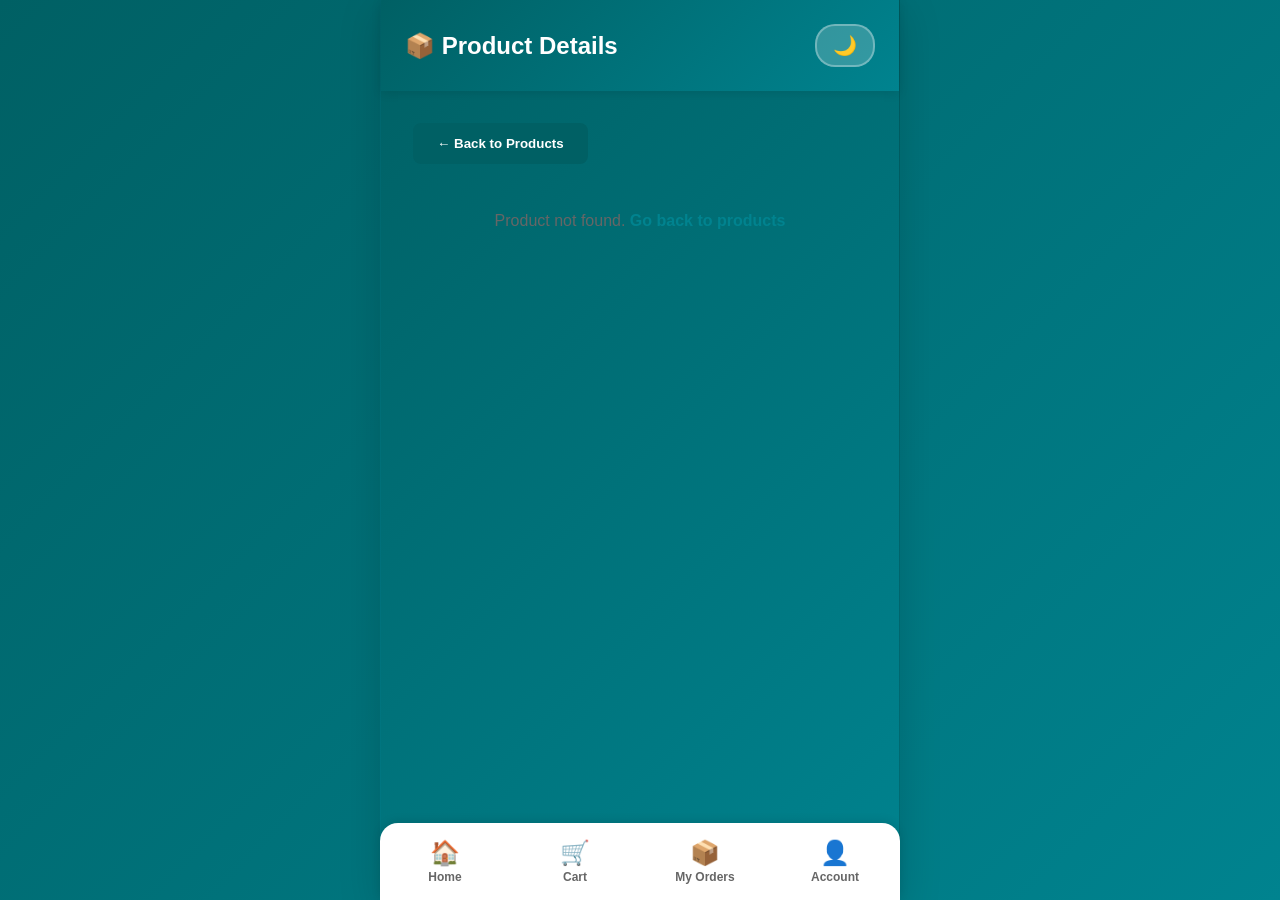
<file: shanker-homeo-stores/product-details.html>
<!DOCTYPE html>
<html lang="en">
<head>
    <meta charset="UTF-8">
    <meta name="viewport" content="width=device-width, initial-scale=1.0">
    <title>Product Details - Shankar Homeo Stores</title>
    <link rel="stylesheet" href="styles.css">
    <link rel="stylesheet" href="products.css">
    <style>
        .product-details-container {
            padding: 1rem;
            padding-bottom: 80px;
        }

        .back-btn {
            background: #006064;
            color: white;
            border: none;
            padding: 0.8rem 1.5rem;
            border-radius: 8px;
            cursor: pointer;
            margin-bottom: 1rem;
            font-weight: 600;
        }

        .main-image-container {
            width: 100%;
            height: 300px;
            background: #f0f0f0;
            border-radius: 15px;
            overflow: hidden;
            margin-bottom: 1rem;
            position: relative;
        }

        .main-image {
            width: 100%;
            height: 100%;
            object-fit: cover;
        }

        .thumbnail-container {
            display: flex;
            gap: 0.5rem;
            margin-bottom: 1.5rem;
            overflow-x: auto;
            padding: 0.5rem 0;
        }

        .thumbnail {
            width: 80px;
            height: 80px;
            object-fit: cover;
            border-radius: 8px;
            cursor: pointer;
            border: 2px solid transparent;
            transition: all 0.3s ease;
        }

        .thumbnail:hover,
        .thumbnail.active {
            border-color: #00838f;
            transform: scale(1.05);
        }

        .product-details-card {
            background: white;
            border-radius: 15px;
            padding: 1.5rem;
            box-shadow: 0 5px 20px rgba(0, 0, 0, 0.1);
        }

        .detail-header {
            margin-bottom: 1.5rem;
        }

        .detail-name {
            font-size: 1.5rem;
            font-weight: 700;
            color: #006064;
            margin-bottom: 0.5rem;
        }

        .detail-brand {
            font-size: 1.1rem;
            color: #666;
            margin-bottom: 0.5rem;
        }

        .detail-price {
            font-size: 1.8rem;
            font-weight: 700;
            color: #ff6b6b;
            margin-bottom: 1rem;
        }

        .detail-section {
            margin-bottom: 1.5rem;
            padding: 1rem;
            background: #f8f9fa;
            border-radius: 10px;
        }

        .detail-section h4 {
            color: #006064;
            margin-bottom: 0.5rem;
            font-size: 1rem;
        }

        .detail-row {
            display: flex;
            justify-content: space-between;
            padding: 0.5rem 0;
            border-bottom: 1px solid #e9ecef;
        }

        .detail-row:last-child {
            border-bottom: none;
        }

        .detail-label {
            color: #666;
            font-weight: 600;
        }

        .detail-value {
            color: #333;
        }

        .stock-status {
            display: inline-block;
            padding: 0.5rem 1rem;
            border-radius: 20px;
            font-weight: 600;
            margin-bottom: 1rem;
        }

        .stock-available {
            background: #d4edda;
            color: #155724;
        }

        .stock-low {
            background: #fff3cd;
            color: #856404;
        }

        .stock-out {
            background: #f8d7da;
            color: #721c24;
        }

        .action-buttons {
            display: flex;
            gap: 1rem;
            margin-top: 1.5rem;
        }

        .add-to-cart-btn {
            flex: 1;
            padding: 1rem;
            background: linear-gradient(135deg, #00838f 0%, #006064 100%);
            color: white;
            border: none;
            border-radius: 8px;
            font-weight: 600;
            cursor: pointer;
            transition: all 0.3s ease;
        }

        .add-to-cart-btn:hover {
            transform: translateY(-2px);
            box-shadow: 0 5px 15px rgba(0, 131, 143, 0.4);
        }

        .add-to-cart-btn:disabled {
            background: #ccc;
            cursor: not-allowed;
            transform: none;
        }

        .back-to-products-btn {
            padding: 1rem 1.5rem;
            background: #6c757d;
            color: white;
            border: none;
            border-radius: 8px;
            font-weight: 600;
            cursor: pointer;
        }

        @media (max-width: 768px) {
            .main-image-container {
                height: 250px;
            }

            .thumbnail {
                width: 60px;
                height: 60px;
            }

            .action-buttons {
                flex-direction: column;
            }

            .detail-name {
                font-size: 1.3rem;
            }

            .detail-price {
                font-size: 1.5rem;
            }
        }
    </style>
</head>
<body>
    <div class="mobile-app">
        <header class="app-header">
            <h1>📦 Product Details</h1>
            <button class="theme-toggle" onclick="toggleTheme()" id="themeToggle">🌙</button>
        </header>

        <main class="app-content">
            <div class="product-details-container">
                <button class="back-btn" onclick="window.location.href='index.html'">← Back to Products</button>

                <div id="productDetails">
                    <!-- Product details will be loaded here -->
                </div>
            </div>
        </main>

        <nav class="bottom-nav">
            <div class="nav-item" onclick="window.location.href='index.html'">
                <span class="nav-icon">🏠</span>
                <span class="nav-label">Home</span>
            </div>
            <div class="nav-item" onclick="window.location.href='cart.html'">
                <span class="nav-icon">🛒</span>
                <span class="nav-label">Cart</span>
            </div>
            <div class="nav-item" onclick="window.location.href='my-orders.html'">
                <span class="nav-icon">📦</span>
                <span class="nav-label">My Orders</span>
            </div>
            <div class="nav-item" onclick="window.location.href='my-account.html'">
                <span class="nav-icon">👤</span>
                <span class="nav-label">Account</span>
            </div>
        </nav>
    </div>

    <script src="product-details.js"></script>
    <script src="theme.js"></script>
</body>
</html>
</file>
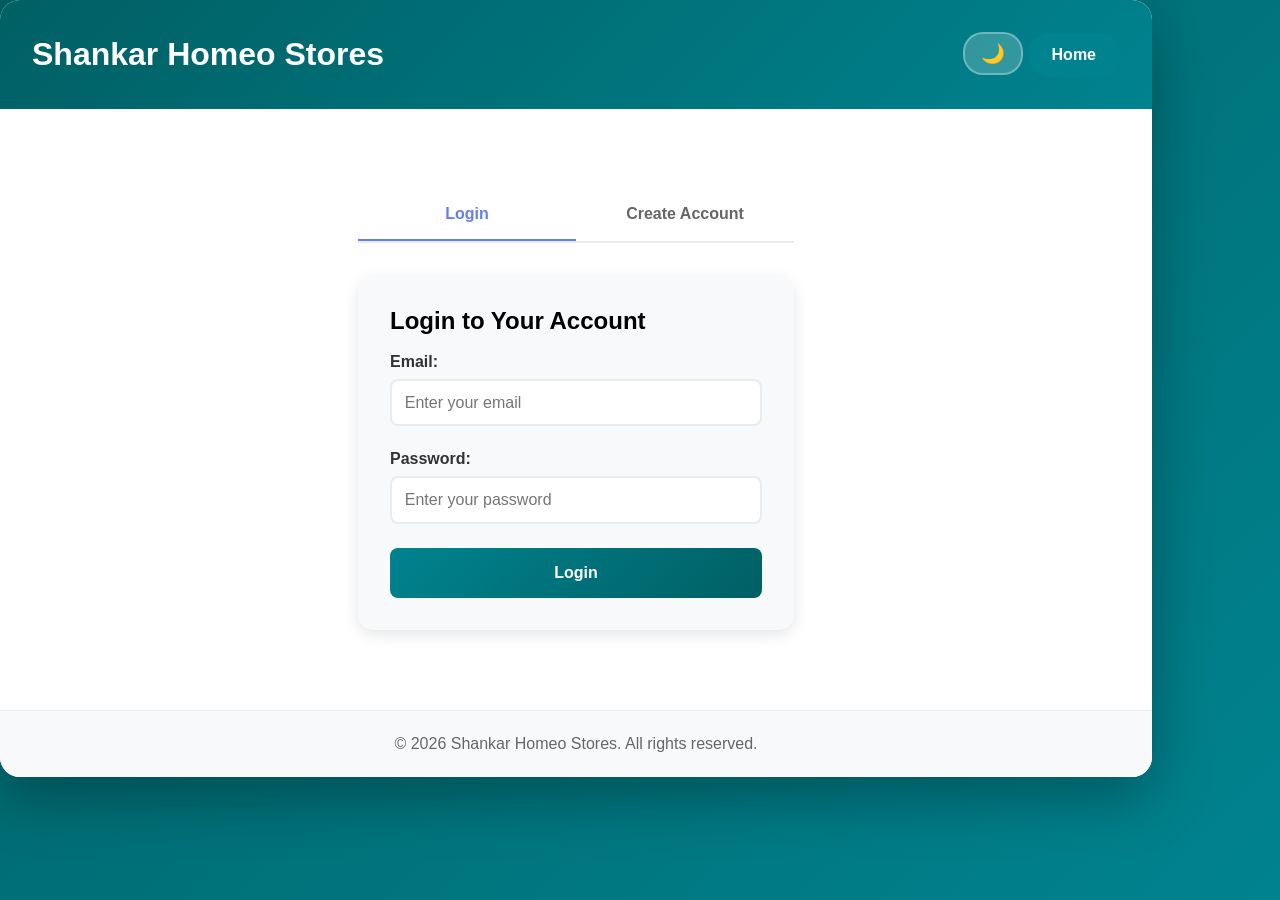
<file: shanker-homeo-stores/stock-edit.html>
<!DOCTYPE html>
<html lang="en">
<head>
    <meta charset="UTF-8">
    <meta name="viewport" content="width=device-width, initial-scale=1.0">
    <title>Stock Edit - Shankar Homeo Stores</title>
    <link rel="stylesheet" href="styles.css">
    <style>
        .edit-container {
            max-width: 1400px;
            margin: 0 auto;
            padding: 2rem;
        }

        .edit-header {
            display: flex;
            justify-content: space-between;
            align-items: center;
            margin-bottom: 2rem;
        }

        .edit-header h1 {
            color: #333;
        }

        .header-buttons {
            display: flex;
            gap: 1rem;
        }

        .back-btn, .add-btn {
            padding: 0.8rem 1.5rem;
            border: none;
            border-radius: 8px;
            cursor: pointer;
            font-weight: 600;
            transition: all 0.3s ease;
        }

        .back-btn {
            background: #6c757d;
            color: white;
        }

        .back-btn:hover {
            background: #5a6268;
            transform: translateY(-2px);
        }

        .add-btn {
            background: linear-gradient(135deg, #00838f 0%, #006064 100%);
            color: white;
        }

        .add-btn:hover {
            transform: translateY(-2px);
            box-shadow: 0 5px 15px rgba(0, 131, 143, 0.4);
        }

        .table-container {
            background: white;
            border-radius: 15px;
            padding: 2rem;
            box-shadow: 0 5px 20px rgba(0, 0, 0, 0.1);
            overflow-x: auto;
        }

        table {
            width: 100%;
            border-collapse: collapse;
        }

        th, td {
            padding: 1rem;
            text-align: left;
            border-bottom: 1px solid #e9ecef;
        }

        th {
            background: linear-gradient(135deg, #667eea 0%, #764ba2 100%);
            color: white;
            font-weight: 600;
            white-space: nowrap;
        }

        tr:hover {
            background: #f8f9fa;
        }

        .action-buttons {
            display: flex;
            gap: 0.5rem;
        }

        .edit-btn, .delete-btn {
            padding: 0.5rem 1rem;
            border: none;
            border-radius: 5px;
            cursor: pointer;
            font-weight: 600;
            transition: all 0.3s ease;
        }

        .edit-btn {
            background: #ffc107;
            color: #333;
        }

        .edit-btn:hover {
            background: #e0a800;
        }

        .delete-btn {
            background: #dc3545;
            color: white;
        }

        .delete-btn:hover {
            background: #c82333;
        }

        .modal {
            display: none;
            position: fixed;
            z-index: 1000;
            left: 0;
            top: 0;
            width: 100%;
            height: 100%;
            background-color: rgba(0, 0, 0, 0.5);
        }

        .modal-content {
            background-color: white;
            margin: 5% auto;
            padding: 2rem;
            border-radius: 15px;
            width: 90%;
            max-width: 600px;
            box-shadow: 0 10px 40px rgba(0, 0, 0, 0.2);
            animation: slideDown 0.3s ease;
            max-height: 90vh;
            overflow-y: auto;
        }

        @keyframes slideDown {
            from {
                transform: translateY(-50px);
                opacity: 0;
            }
            to {
                transform: translateY(0);
                opacity: 1;
            }
        }

        .modal-header {
            display: flex;
            justify-content: space-between;
            align-items: center;
            margin-bottom: 2rem;
        }

        .modal-header h2 {
            color: #333;
        }

        .close-btn {
            background: none;
            border: none;
            font-size: 2rem;
            cursor: pointer;
            color: #666;
        }

        .close-btn:hover {
            color: #333;
        }

        .form-group {
            margin-bottom: 1.5rem;
        }

        .form-group label {
            display: block;
            margin-bottom: 0.5rem;
            color: #333;
            font-weight: 600;
        }

        .form-group input {
            width: 100%;
            padding: 0.8rem;
            border: 2px solid #e9ecef;
            border-radius: 8px;
            font-size: 1rem;
            transition: border-color 0.3s ease;
        }

        .form-group input:focus {
            outline: none;
            border-color: #00838f;
        }

        .form-actions {
            display: flex;
            gap: 1rem;
            margin-top: 2rem;
        }

        .save-btn, .cancel-btn {
            flex: 1;
            padding: 1rem;
            border: none;
            border-radius: 8px;
            font-weight: 600;
            cursor: pointer;
            transition: all 0.3s ease;
        }

        .save-btn {
            background: linear-gradient(135deg, #00838f 0%, #006064 100%);
            color: white;
        }

        .save-btn:hover {
            transform: translateY(-2px);
            box-shadow: 0 5px 15px rgba(0, 131, 143, 0.4);
        }

        .cancel-btn {
            background: #6c757d;
            color: white;
        }

        .cancel-btn:hover {
            background: #5a6268;
        }

        .search-box {
            margin-bottom: 1.5rem;
        }

        .search-box input {
            width: 100%;
            max-width: 400px;
            padding: 0.8rem 1rem;
            border: 2px solid #e9ecef;
            border-radius: 8px;
            font-size: 1rem;
        }

        .search-box input:focus {
            outline: none;
            border-color: #00838f;
        }

        .user-info {
            display: flex;
            align-items: center;
            gap: 1rem;
        }

        .logout-btn {
            background: #dc3545;
            color: white;
            border: none;
            padding: 0.5rem 1rem;
            border-radius: 5px;
            cursor: pointer;
        }

        .status-homeopathic {
            background: #e0f7fa;
            color: #006064;
        }

        .status-cosmetic {
            background: #f3e5f5;
            color: #6a1b9a;
        }

        @media (max-width: 768px) {
            .edit-container {
                padding: 1rem;
            }

            .edit-header {
                flex-direction: column;
                gap: 1rem;
                text-align: center;
            }

            .header-buttons {
                flex-direction: column;
                width: 100%;
            }

            .add-btn, .back-btn {
                width: 100%;
            }

            .table-container {
                padding: 1rem;
                overflow-x: auto;
            }

            table {
                font-size: 0.85rem;
            }

            th, td {
                padding: 0.5rem;
                white-space: nowrap;
            }

            .action-buttons {
                flex-direction: column;
            }

            .edit-btn, .delete-btn {
                width: 100%;
                margin-bottom: 0.3rem;
            }

            .search-box input {
                width: 100%;
            }

            .modal-content {
                width: 95%;
                margin: 10% auto;
                padding: 1.5rem;
                max-height: 85vh;
                overflow-y: auto;
            }

            .form-group input {
                padding: 0.6rem;
            }

            .form-actions {
                flex-direction: column;
            }
        }

        @media (max-width: 480px) {
            .edit-header h1 {
                font-size: 1.5rem;
            }

            table {
                font-size: 0.75rem;
            }

            th, td {
                padding: 0.3rem;
            }

            .modal-content {
                padding: 1rem;
            }

            .form-group label {
                font-size: 0.9rem;
            }

            .form-group input {
                padding: 0.5rem;
                font-size: 0.9rem;
            }
        }
    </style>
</head>
<body>
    <div class="container">
        <header>
            <h1>Shankar Homeo Stores</h1>
            <nav>
                <button class="theme-toggle" onclick="toggleTheme()" id="themeToggle">🌙</button>
                <div class="user-info">
                    <span id="userName">User</span>
                    <button class="logout-btn" onclick="logout()">Logout</button>
                </div>
            </nav>
        </header>

        <div class="edit-container">
            <div class="edit-header">
                <h1>Stock Edit</h1>
                <div class="header-buttons">
                    <button class="add-btn" onclick="openAddModal()">+ Add New Product</button>
                    <button class="back-btn" onclick="goBack()">Back to Dashboard</button>
                </div>
            </div>

            <div class="search-box">
                <input type="text" id="searchInput" placeholder="Search by medicine name, brand, batch, location, or note..." onkeyup="searchStock()">
            </div>

            <div class="table-container">
                <table>
                    <thead>
                        <tr>
                            <th>Image</th>
                            <th>Medicine Name</th>
                            <th>Brand Name</th>
                            <th>Batch No</th>
                            <th>Mfg Date</th>
                            <th>Exp Date</th>
                            <th>Quantity</th>
                            <th>Price (₹)</th>
                            <th>Category</th>
                            <th>Location</th>
                            <th>Note</th>
                            <th>Actions</th>
                        </tr>
                    </thead>
                    <tbody id="stockTableBody">
                        <!-- Stock data will be populated here -->
                    </tbody>
                </table>
            </div>
        </div>

        <!-- Add/Edit Modal -->
        <div id="productModal" class="modal">
            <div class="modal-content">
                <div class="modal-header">
                    <h2 id="modalTitle">Add New Product</h2>
                    <button class="close-btn" onclick="closeModal()">&times;</button>
                </div>
                <form id="productForm" onsubmit="saveProduct(event)">
                    <input type="hidden" id="productId">
                    <div class="form-group">
                        <label for="medicineName">Medicine Name *</label>
                        <input type="text" id="medicineName" required>
                    </div>
                    <div class="form-group">
                        <label for="brandName">Brand Name *</label>
                        <input type="text" id="brandName" required>
                    </div>
                    <div class="form-group">
                        <label for="batchNo">Batch Number *</label>
                        <input type="text" id="batchNo" required>
                    </div>
                    <div class="form-group">
                        <label for="mgfDate">Manufacturing Date *</label>
                        <input type="date" id="mgfDate" required>
                    </div>
                    <div class="form-group">
                        <label for="expDate">Expiry Date *</label>
                        <input type="date" id="expDate" required>
                    </div>
                    <div class="form-group">
                        <label for="quantity">Quantity *</label>
                        <input type="number" id="quantity" min="0" required>
                    </div>
                    <div class="form-group">
                        <label for="price">Price (₹) *</label>
                        <input type="number" id="price" min="0" step="0.01" required>
                    </div>
                    <div class="form-group">
                        <label for="location">Location</label>
                        <input type="text" id="location" placeholder="e.g., Shelf A-1">
                    </div>
                    <div class="form-group">
                        <label for="note">Note</label>
                        <input type="text" id="note" placeholder="Any additional notes">
                    </div>
                    <div class="form-group">
                        <label for="category">Category</label>
                        <select id="category" style="width: 100%; padding: 0.8rem; border: 2px solid #e9ecef; border-radius: 8px; font-size: 1rem;">
                            <option value="homeopathic">Homeopathic</option>
                            <option value="cosmetic">Cosmetic</option>
                        </select>
                    </div>
                    <div class="form-group">
                        <label for="productImage">Product Images (Multiple)</label>
                        <input type="file" id="productImage" accept="image/*" multiple onchange="handleImageUpload(event)" style="width: 100%; padding: 0.8rem; border: 2px solid #e9ecef; border-radius: 8px;">
                        <input type="hidden" id="imageUrl">
                        <div id="imagePreview" style="margin-top: 0.5rem; display: flex; flex-wrap: wrap; gap: 0.5rem;"></div>
                        <p style="font-size: 0.8rem; color: #666; margin-top: 0.3rem;">Supported formats: JPG, PNG, GIF, WebP (Max 5MB each)</p>
                    </div>
                    <div class="form-actions">
                        <button type="submit" class="save-btn">Save Product</button>
                        <button type="button" class="cancel-btn" onclick="closeModal()">Cancel</button>
                    </div>
                </form>
            </div>
        </div>

        <footer>
            <p>&copy; 2026 Shankar Homeo Stores. All rights reserved.</p>
        </footer>
    </div>

    <script src="config.js"></script>
    <script src="stock-edit.js"></script>
    <script src="theme.js"></script>
</body>
</html>
</file>
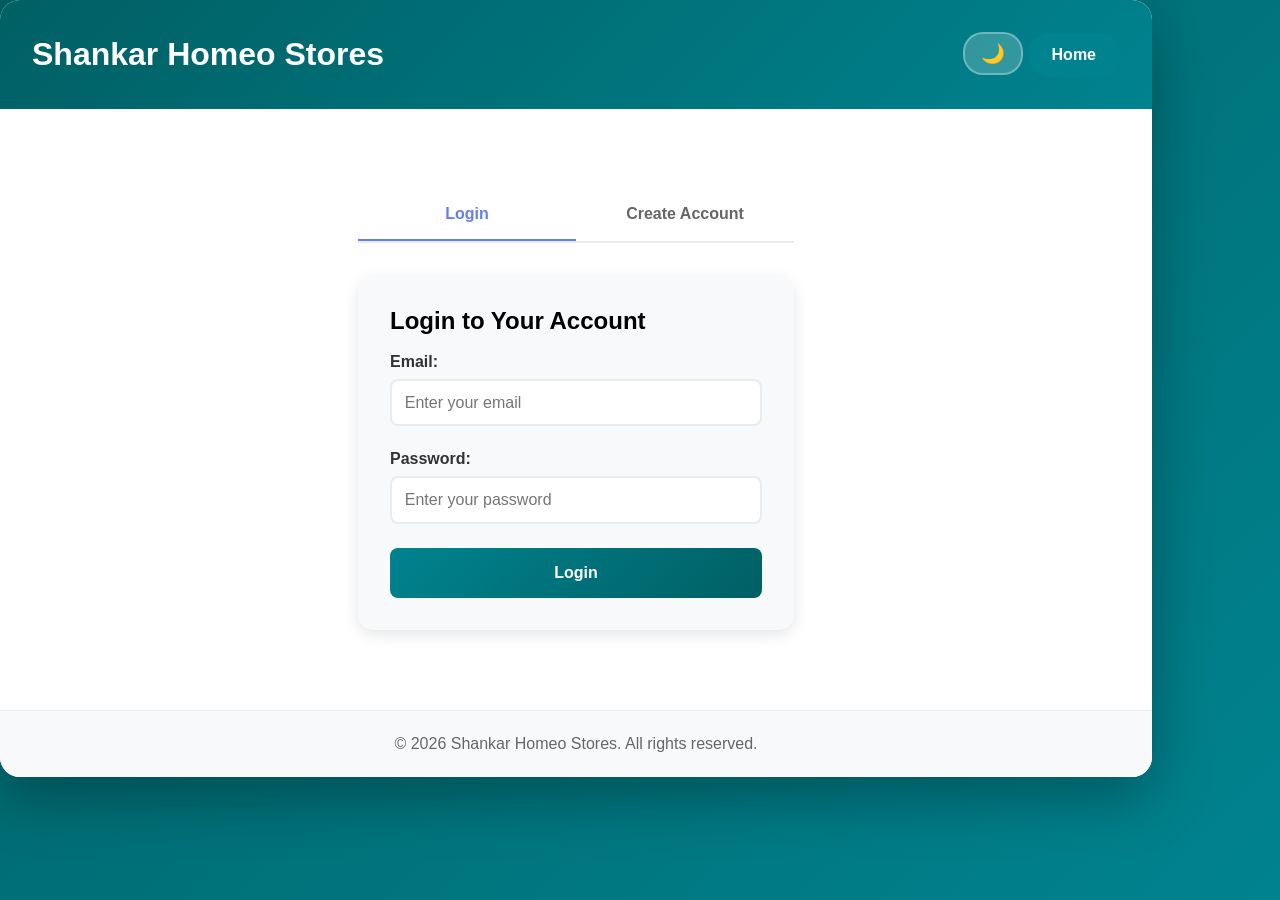
<file: shanker-homeo-stores/stock-view.html>
<!DOCTYPE html>
<html lang="en">
<head>
    <meta charset="UTF-8">
    <meta name="viewport" content="width=device-width, initial-scale=1.0">
    <title>Stock View - Shankar Homeo Stores</title>
    <link rel="stylesheet" href="styles.css">
    <style>
        .view-container {
            max-width: 1400px;
            margin: 0 auto;
            padding: 2rem;
        }

        .view-header {
            display: flex;
            justify-content: space-between;
            align-items: center;
            margin-bottom: 2rem;
        }

        .view-header h1 {
            color: #333;
        }

        .back-btn {
            background: #6c757d;
            color: white;
            border: none;
            padding: 0.8rem 1.5rem;
            border-radius: 8px;
            cursor: pointer;
            font-weight: 600;
            transition: all 0.3s ease;
        }

        .back-btn:hover {
            background: #5a6268;
            transform: translateY(-2px);
        }

        .table-container {
            background: white;
            border-radius: 15px;
            padding: 2rem;
            box-shadow: 0 5px 20px rgba(0, 0, 0, 0.1);
            overflow-x: auto;
        }

        table {
            width: 100%;
            border-collapse: collapse;
        }

        th, td {
            padding: 1rem;
            text-align: left;
            border-bottom: 1px solid #e9ecef;
        }

        th {
            background: linear-gradient(135deg, #667eea 0%, #764ba2 100%);
            color: white;
            font-weight: 600;
            white-space: nowrap;
        }

        tr:hover {
            background: #f8f9fa;
        }

        .status-badge {
            padding: 0.3rem 0.8rem;
            border-radius: 20px;
            font-size: 0.85rem;
            font-weight: 600;
        }

        .status-in-stock {
            background: #d4edda;
            color: #155724;
        }

        .status-low-stock {
            background: #fff3cd;
            color: #856404;
        }

        .status-out-of-stock {
            background: #f8d7da;
            color: #721c24;
        }

        .expiring-soon {
            background: #ffeeba;
            color: #856404;
        }

        .expired {
            background: #f8d7da;
            color: #721c24;
        }

        .search-box {
            margin-bottom: 1.5rem;
        }

        .search-box input {
            width: 100%;
            max-width: 400px;
            padding: 0.8rem 1rem;
            border: 2px solid #e9ecef;
            border-radius: 8px;
            font-size: 1rem;
        }

        .search-box input:focus {
            outline: none;
            border-color: #667eea;
        }

        .stats-cards {
            display: grid;
            grid-template-columns: repeat(auto-fit, minmax(200px, 1fr));
            gap: 1.5rem;
            margin-bottom: 2rem;
        }

        .stat-card {
            background: white;
            padding: 1.5rem;
            border-radius: 10px;
            box-shadow: 0 2px 10px rgba(0, 0, 0, 0.1);
            text-align: center;
        }

        .stat-card h3 {
            color: #00838f;
            font-size: 2rem;
            margin-bottom: 0.5rem;
        }

        .stat-card p {
            color: #666;
            font-size: 0.9rem;
        }

        .user-info {
            display: flex;
            align-items: center;
            gap: 1rem;
        }

        .logout-btn {
            background: #dc3545;
            color: white;
            border: none;
            padding: 0.5rem 1rem;
            border-radius: 5px;
            cursor: pointer;
        }

        @media (max-width: 768px) {
            .view-container {
                padding: 1rem;
            }

            .view-header {
                flex-direction: column;
                gap: 1rem;
                text-align: center;
            }

            .header-buttons {
                flex-direction: column;
                width: 100%;
            }

            .back-btn {
                width: 100%;
            }

            .stats-cards {
                grid-template-columns: 1fr;
            }

            .table-container {
                padding: 1rem;
                overflow-x: auto;
            }

            table {
                font-size: 0.85rem;
            }

            th, td {
                padding: 0.5rem;
                white-space: nowrap;
            }

            .search-box input {
                width: 100%;
            }
        }

        @media (max-width: 480px) {
            .view-header h1 {
                font-size: 1.5rem;
            }

            .stat-card h3 {
                font-size: 1.5rem;
            }

            table {
                font-size: 0.75rem;
            }

            th, td {
                padding: 0.3rem;
            }

            .status-badge {
                font-size: 0.7rem;
                padding: 0.2rem 0.5rem;
            }
        }
    </style>
</head>
<body>
    <div class="container">
        <header>
            <h1>Shankar Homeo Stores</h1>
            <nav>
                <button class="theme-toggle" onclick="toggleTheme()" id="themeToggle">🌙</button>
                <div class="user-info">
                    <span id="userName">User</span>
                    <button class="logout-btn" onclick="logout()">Logout</button>
                </div>
            </nav>
        </header>

        <div class="view-container">
            <div class="view-header">
                <h1>Stock View</h1>
                <button class="back-btn" onclick="goBack()">Back to Dashboard</button>
            </div>

            <div class="stats-cards">
                <div class="stat-card">
                    <h3 id="totalProducts">0</h3>
                    <p>Total Products</p>
                </div>
                <div class="stat-card">
                    <h3 id="lowStockItems">0</h3>
                    <p>Low Stock Items</p>
                </div>
                <div class="stat-card">
                    <h3 id="expiringSoon">0</h3>
                    <p>Expiring Soon (30 days)</p>
                </div>
                <div class="stat-card">
                    <h3 id="expiredItems">0</h3>
                    <p>Expired Items</p>
                </div>
            </div>

            <div class="search-box">
                <input type="text" id="searchInput" placeholder="Search by medicine name, brand, batch, location, or note..." onkeyup="searchStock()">
            </div>

            <div class="table-container">
                <table>
                    <thead>
                        <tr>
                            <th>Medicine Name</th>
                            <th>Brand Name</th>
                            <th>Batch No</th>
                            <th>Mfg Date</th>
                            <th>Exp Date</th>
                            <th>Quantity</th>
                            <th>Price (₹)</th>
                            <th>Location</th>
                            <th>Note</th>
                            <th>Stock Status</th>
                            <th>Expiry Status</th>
                        </tr>
                    </thead>
                    <tbody id="stockTableBody">
                        <!-- Stock data will be populated here -->
                    </tbody>
                </table>
            </div>
        </div>

        <footer>
            <p>&copy; 2026 Shankar Homeo Stores. All rights reserved.</p>
        </footer>
    </div>

    <script src="config.js"></script>
    <script src="stock-view.js"></script>
    <script src="theme.js"></script>
</body>
</html>
</file>
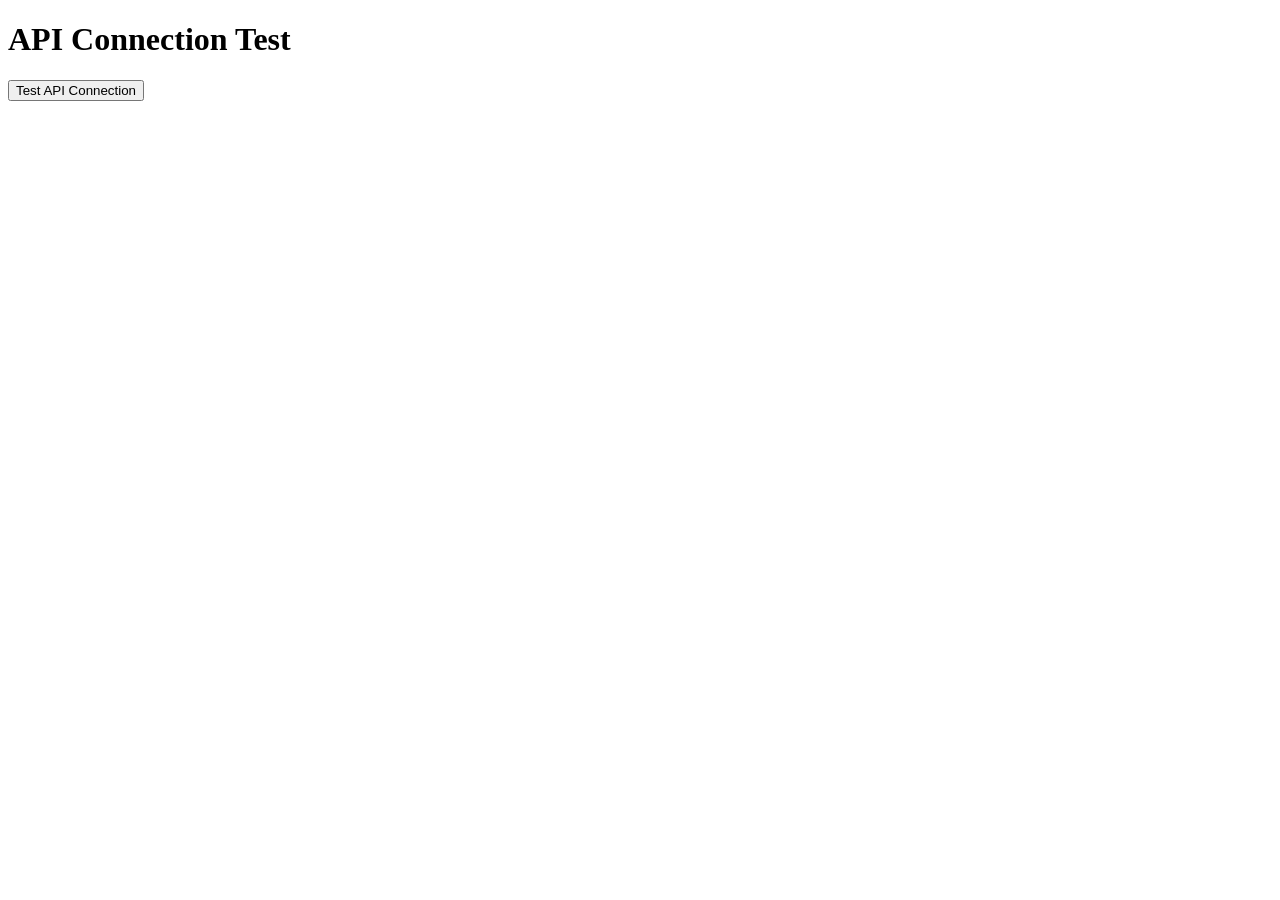
<file: shanker-homeo-stores/test_api.html>
<!DOCTYPE html>
<html>
<head>
    <title>API Test</title>
</head>
<body>
    <h1>API Connection Test</h1>
    <button onclick="testAPI()">Test API Connection</button>
    <div id="result"></div>

    <script>
        async function testAPI() {
            const resultDiv = document.getElementById('result');
            resultDiv.innerHTML = 'Testing...';

            try {
                const response = await fetch('http://localhost:5000/api/auth/login', {
                    method: 'POST',
                    headers: {
                        'Content-Type': 'application/json'
                    },
                    body: JSON.stringify({
                        email: 'shankarhomeostores@gmail.com',
                        password: 'SHS#123'
                    })
                });

                const data = await response.json();
                resultDiv.innerHTML = `<pre>${JSON.stringify(data, null, 2)}</pre>`;

                if (response.ok) {
                    resultDiv.innerHTML += '<p style="color: green;">API Connection Successful!</p>';
                } else {
                    resultDiv.innerHTML += '<p style="color: red;">API Connection Failed</p>';
                }
            } catch (error) {
                resultDiv.innerHTML = `<p style="color: red;">Error: ${error.message}</p>`;
            }
        }
    </script>
</body>
</html>
</file>
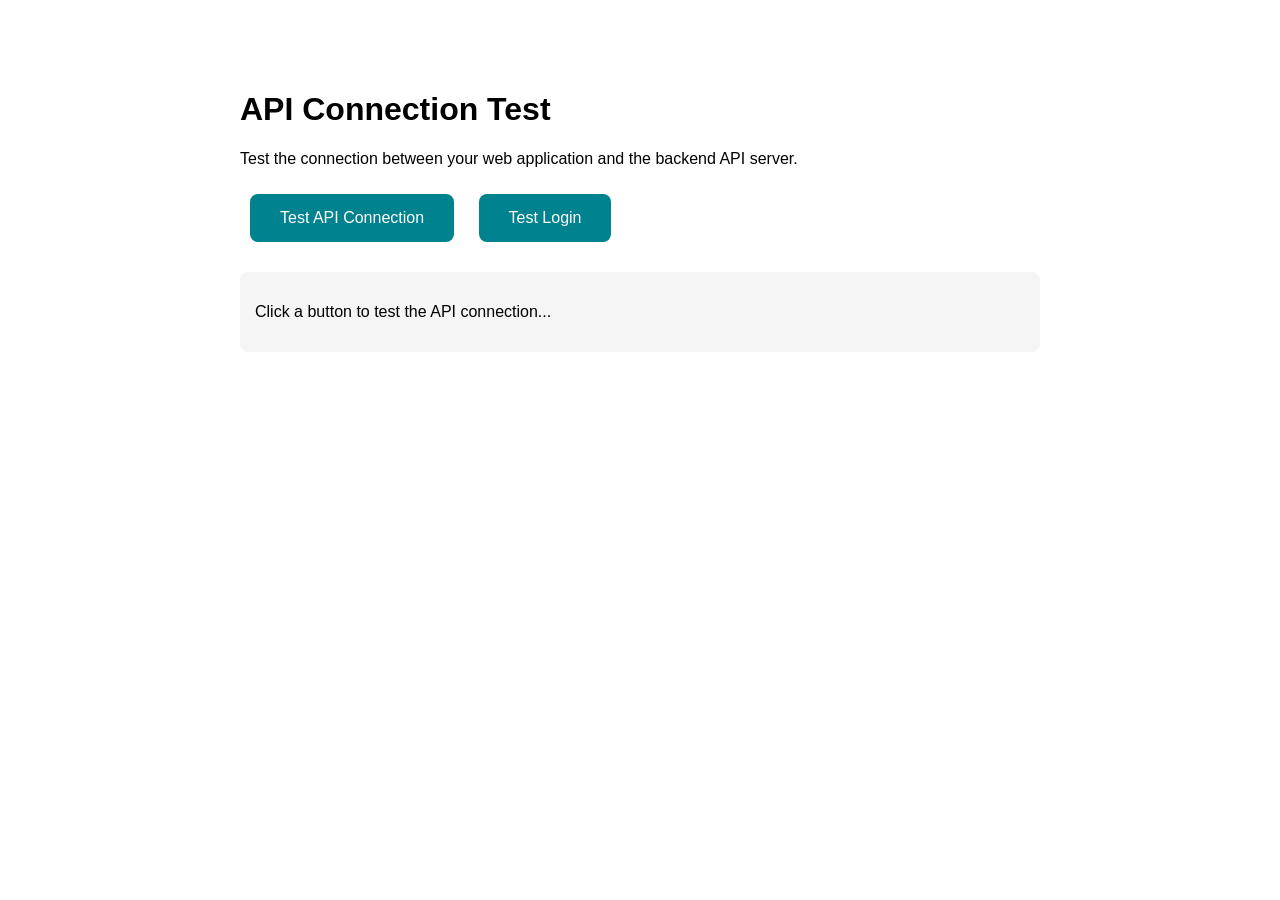
<file: shanker-homeo-stores/test_connection.html>
<!DOCTYPE html>
<html lang="en">
<head>
    <meta charset="UTF-8">
    <meta name="viewport" content="width=device-width, initial-scale=1.0">
    <title>API Connection Test</title>
    <style>
        body {
            font-family: Arial, sans-serif;
            max-width: 800px;
            margin: 50px auto;
            padding: 20px;
        }
        .test-btn {
            background: #00838f;
            color: white;
            padding: 15px 30px;
            border: none;
            border-radius: 8px;
            cursor: pointer;
            font-size: 16px;
            margin: 10px;
        }
        .test-btn:hover {
            background: #006064;
        }
        .result {
            margin-top: 20px;
            padding: 15px;
            border-radius: 8px;
            background: #f5f5f5;
        }
        .success {
            color: green;
            font-weight: bold;
        }
        .error {
            color: red;
            font-weight: bold;
        }
        pre {
            background: #fff;
            padding: 10px;
            border-radius: 4px;
            overflow-x: auto;
        }
    </style>
</head>
<body>
    <h1>API Connection Test</h1>
    <p>Test the connection between your web application and the backend API server.</p>

    <button class="test-btn" onclick="testConnection()">Test API Connection</button>
    <button class="test-btn" onclick="testLogin()">Test Login</button>

    <div id="result" class="result">
        <p>Click a button to test the API connection...</p>
    </div>

    <script>
        const API_URL = 'http://localhost:5000/api';

        async function testConnection() {
            const resultDiv = document.getElementById('result');
            resultDiv.innerHTML = '<p>Testing API connection...</p>';

            try {
                const response = await fetch('http://localhost:5000');
                const data = await response.json();

                resultDiv.innerHTML = `
                    <p class="success">✓ API Server is running!</p>
                    <pre>${JSON.stringify(data, null, 2)}</pre>
                `;
            } catch (error) {
                resultDiv.innerHTML = `
                    <p class="error">✗ API Server connection failed!</p>
                    <p>Error: ${error.message}</p>
                    <p>Please make sure the backend server is running on port 5000.</p>
                `;
            }
        }

        async function testLogin() {
            const resultDiv = document.getElementById('result');
            resultDiv.innerHTML = '<p>Testing login...</p>';

            try {
                const response = await fetch(`${API_URL}/auth/login`, {
                    method: 'POST',
                    headers: {
                        'Content-Type': 'application/json'
                    },
                    body: JSON.stringify({
                        email: 'shankarhomeostores@gmail.com',
                        password: 'SHS#123'
                    })
                });

                const data = await response.json();

                if (response.ok) {
                    resultDiv.innerHTML = `
                        <p class="success">✓ Login successful!</p>
                        <pre>${JSON.stringify(data, null, 2)}</pre>
                        <p><strong>Token:</strong> ${data.token.substring(0, 50)}...</p>
                    `;
                } else {
                    resultDiv.innerHTML = `
                        <p class="error">✗ Login failed!</p>
                        <pre>${JSON.stringify(data, null, 2)}</pre>
                    `;
                }
            } catch (error) {
                resultDiv.innerHTML = `
                    <p class="error">✗ Login test failed!</p>
                    <p>Error: ${error.message}</p>
                    <p>Please make sure the backend server is running on port 5000.</p>
                `;
            }
        }
    </script>
</body>
</html>
</file>
<file: shanker-homeo-stores/styles.css>
/* CSS Variables for Theme Support */
:root {
    /* Light Theme (Default) */
    --bg-gradient: linear-gradient(135deg, #006064 0%, #00838f 100%);
    --app-header-bg: linear-gradient(135deg, #006064 0%, #00838f 100%);
    --app-header-text: white;
    --app-content-bg: transparent;
    --search-bar-bg: white;
    --search-input-bg: white;
    --search-input-border: #e9ecef;
    --search-input-text: #333;
    --search-input-focus-border: #00838f;
    --cart-icon-bg: #00838f;
    --cart-icon-text: white;
    --card-bg: white;
    --card-shadow: 0 5px 20px rgba(0, 0, 0, 0.1);
    --text-primary: #333;
    --text-secondary: #666;
    --accent-color: #00838f;
    --border-color: #e9ecef;
    --button-bg: linear-gradient(135deg, #00838f 0%, #006064 100%);
    --button-text: white;
    --nav-bg: white;
    --nav-text: #666;
    --nav-active-color: #00838f;
    --nav-text-active: #00838f;
    --table-header-bg: #00838f;
    --table-header-text: white;
    --table-row-bg: white;
    --table-row-hover: #f8f9fa;
    --table-border: #e9ecef;
    --status-homeopathic-bg: #e8f5e9;
    --status-homeopathic-text: #2e7d32;
    --status-cosmetic-bg: #fce4ec;
    --status-cosmetic-text: #c2185b;
    --input-bg: white;
    --input-border: #e9ecef;
    --input-text: #333;
    --modal-bg: white;
    --modal-overlay: rgba(0, 0, 0, 0.5);
}

[data-theme="dark"] {
    /* Dark Theme */
    --bg-gradient: linear-gradient(135deg, #1a237e 0%, #0d47a1 100%);
    --app-header-bg: linear-gradient(135deg, #1a237e 0%, #0d47a1 100%);
    --app-header-text: white;
    --app-content-bg: transparent;
    --search-bar-bg: #2d2d2d;
    --search-input-bg: #2d2d2d;
    --search-input-border: #404040;
    --search-input-text: #e0e0e0;
    --search-input-focus-border: #00bcd4;
    --cart-icon-bg: #00bcd4;
    --cart-icon-text: white;
    --card-bg: #2d2d2d;
    --card-shadow: 0 5px 20px rgba(0, 0, 0, 0.3);
    --text-primary: #e0e0e0;
    --text-secondary: #b0b0b0;
    --accent-color: #00bcd4;
    --border-color: #404040;
    --button-bg: linear-gradient(135deg, #00bcd4 0%, #0097a7 100%);
    --button-text: white;
    --nav-bg: #2d2d2d;
    --nav-text: #b0b0b0;
    --nav-active-color: #00bcd4;
    --nav-text-active: #00bcd4;
    --table-header-bg: #0d47a1;
    --table-header-text: white;
    --table-row-bg: #2d2d2d;
    --table-row-hover: #3d3d3d;
    --table-border: #404040;
    --status-homeopathic-bg: #1b5e20;
    --status-homeopathic-text: #a5d6a7;
    --status-cosmetic-bg: #4a148c;
    --status-cosmetic-text: #ce93d8;
    --input-bg: #2d2d2d;
    --input-border: #404040;
    --input-text: #e0e0e0;
    --modal-bg: #2d2d2d;
    --modal-overlay: rgba(0, 0, 0, 0.7);
}

/* Mobile App Styles */
.mobile-app {
    min-height: 100vh;
    background: var(--bg-gradient);
    display: flex;
    flex-direction: column;
    transition: background 0.3s ease;
}

@media (min-width: 769px) {
    body {
        background: #eef2f5;
        margin: 0;
    }
    html[data-theme="dark"] body {
        background: #0f1422;
    }
    .mobile-app {
        max-width: 520px;
        margin: 0 auto;
        box-shadow: 0 10px 40px rgba(0, 0, 0, 0.15);
        border-left: 1px solid rgba(0, 0, 0, 0.08);
        border-right: 1px solid rgba(0, 0, 0, 0.08);
        position: relative;
    }
    .bottom-nav {
        max-width: 520px;
        left: 50% !important;
        transform: translateX(-50%);
        border-radius: 18px 18px 0 0;
        box-shadow: 0 -4px 20px rgba(0, 0, 0, 0.12);
    }
}

.app-header {
    background: var(--app-header-bg);
    color: var(--app-header-text);
    padding: 1.5rem;
    text-align: center;
    box-shadow: 0 2px 10px rgba(0, 0, 0, 0.1);
    display: flex;
    justify-content: space-between;
    align-items: center;
    transition: background 0.3s ease, color 0.3s ease;
}

.app-header h1 {
    margin: 0;
    font-size: 1.5rem;
    font-weight: 700;
}

.theme-toggle {
    background: rgba(255, 255, 255, 0.2);
    border: none;
    padding: 0.5rem 1rem;
    border-radius: 20px;
    cursor: pointer;
    font-size: 1.2rem;
    transition: all 0.3s ease;
    color: var(--app-header-text);
}

.theme-toggle:hover {
    background: rgba(255, 255, 255, 0.3);
    transform: scale(1.1);
}

.app-content {
    flex: 1;
    padding: 1rem;
    overflow-y: auto;
    padding-bottom: 80px;
    background: var(--app-content-bg);
    transition: background 0.3s ease;
}

.search-bar {
    background: var(--search-bar-bg);
    padding: 1rem;
    border-radius: 12px;
    margin-bottom: 1rem;
    display: flex;
    gap: 1rem;
    align-items: center;
    box-shadow: 0 2px 10px rgba(0, 0, 0, 0.1);
    transition: background 0.3s ease;
}

.search-input {
    flex: 1;
    padding: 0.8rem 1rem;
    border: 2px solid var(--search-input-border);
    border-radius: 8px;
    font-size: 1rem;
    background: var(--search-input-bg);
    color: var(--search-input-text);
    transition: border-color 0.3s ease, background 0.3s ease, color 0.3s ease;
}

.search-input:focus {
    outline: none;
    border-color: var(--search-input-focus-border);
}

.cart-icon {
    background: var(--cart-icon-bg);
    color: var(--cart-icon-text);
    padding: 0.8rem 1rem;
    border-radius: 8px;
    cursor: pointer;
    font-weight: 600;
    position: relative;
    transition: background 0.3s ease;
}

.cart-icon:hover {
    filter: brightness(1.1);
}

.bottom-nav {
    background: var(--nav-bg);
    display: flex;
    justify-content: space-around;
    padding: 0.5rem 0;
    position: fixed;
    bottom: 0;
    left: 0;
    right: 0;
    box-shadow: 0 -2px 10px rgba(0, 0, 0, 0.1);
    z-index: 1000;
    transition: background 0.3s ease;
}

.nav-item {
    display: flex;
    flex-direction: column;
    align-items: center;
    padding: 0.5rem 1rem;
    cursor: pointer;
    color: var(--nav-text);
    transition: all 0.3s ease;
    flex: 1;
}

.nav-item.active {
    color: var(--nav-active-color);
}

.nav-item:hover {
    color: var(--nav-text-active);
}

.nav-icon {
    font-size: 1.5rem;
    margin-bottom: 0.2rem;
}

.nav-label {
    font-size: 0.75rem;
    font-weight: 600;
}

/* Theme Toggle Button Styles */
.theme-toggle {
    background: rgba(255, 255, 255, 0.2);
    border: 2px solid rgba(255, 255, 255, 0.3);
    padding: 0.5rem 1rem;
    border-radius: 20px;
    cursor: pointer;
    font-size: 1.2rem;
    transition: all 0.3s ease;
    color: var(--app-header-text);
}

.theme-toggle:hover {
    background: rgba(255, 255, 255, 0.3);
    transform: scale(1.1);
}

/* Dashboard theme toggle override */
[data-theme="dark"] .theme-toggle {
    background: rgba(255, 255, 255, 0.1);
    border-color: rgba(255, 255, 255, 0.2);
}

[data-theme="dark"] .theme-toggle:hover {
    background: rgba(255, 255, 255, 0.2);
}

/* Login Page Theme Toggle Styles */
.login-btn.theme-toggle {
    background: rgba(255, 255, 255, 0.2);
    border: 2px solid rgba(255, 255, 255, 0.3);
    padding: 0.5rem 1rem;
    border-radius: 20px;
    font-size: 1.2rem;
    transition: all 0.3s ease;
}

.login-btn.theme-toggle:hover {
    background: rgba(255, 255, 255, 0.3);
    transform: scale(1.1);
}

/* Account Page Styles */
.login-prompt {
    display: flex;
    justify-content: center;
    align-items: center;
    min-height: 50vh;
}

.login-card {
    background: var(--card-bg);
    padding: 2rem;
    border-radius: 15px;
    text-align: center;
    box-shadow: var(--card-shadow);
    max-width: 400px;
    width: 90%;
    transition: background 0.3s ease, box-shadow 0.3s ease;
}

.login-card h2 {
    color: var(--text-primary);
    margin-bottom: 1rem;
    transition: color 0.3s ease;
}

.login-card p {
    color: var(--text-secondary);
    margin-bottom: 1.5rem;
    transition: color 0.3s ease;
}
.login-prompt {
    display: flex;
    justify-content: center;
    align-items: center;
    min-height: 50vh;
}

.login-card {
    background: white;
    padding: 2rem;
    border-radius: 15px;
    text-align: center;
    box-shadow: 0 5px 20px rgba(0, 0, 0, 0.1);
    max-width: 400px;
    width: 90%;
}

.login-card h2 {
    color: #006064;
    margin-bottom: 1rem;
}

.login-card p {
    color: #666;
    margin-bottom: 1.5rem;
}

.account-details {
    padding: 1rem;
}

.profile-card {
    background: var(--card-bg);
    border-radius: 15px;
    padding: 2rem;
    box-shadow: var(--card-shadow);
    transition: background 0.3s ease, box-shadow 0.3s ease;
}

.profile-header {
    text-align: center;
    margin-bottom: 2rem;
}

.profile-avatar {
    width: 100px;
    height: 100px;
    background: var(--accent-color);
    border-radius: 50%;
    display: flex;
    align-items: center;
    justify-content: center;
    font-size: 3rem;
    margin: 0 auto 1rem;
    transition: background 0.3s ease;
}

.profile-header h2 {
    color: var(--text-primary);
    margin-bottom: 0.5rem;
    transition: color 0.3s ease;
}

.account-type {
    color: var(--accent-color);
    font-weight: 600;
    text-transform: uppercase;
    font-size: 0.9rem;
    transition: color 0.3s ease;
}

.roles-info {
    color: var(--text-secondary);
    font-size: 0.8rem;
    margin-top: 0.5rem;
    font-style: italic;
    transition: color 0.3s ease;
}

.account-info {
    margin-bottom: 2rem;
}

.info-row {
    display: flex;
    justify-content: space-between;
    padding: 1rem 0;
    border-bottom: 1px solid var(--border-color);
    transition: border-color 0.3s ease;
}

.info-row:last-child {
    border-bottom: none;
}

.info-label {
    color: var(--text-secondary);
    font-weight: 600;
    transition: color 0.3s ease;
}

.info-value {
    color: var(--text-primary);
    transition: color 0.3s ease;
}

.account-actions {
    display: flex;
    flex-direction: column;
    gap: 1rem;
}

.logout-btn {
    background: #ff6b6b !important;
}

.logout-btn:hover {
    background: #ff5252 !important;
}

.owner-actions,
.employee-actions {
    margin-top: 2rem;
    padding-top: 2rem;
    border-top: 2px solid #e9ecef;
}

.owner-actions h3,
.employee-actions h3,
.customer-actions h3 {
    color: #006064;
    margin-bottom: 1rem;
}

/* Orders Page Styles */
.orders-list {
    padding: 1rem;
}

.order-card {
    background: var(--card-bg);
    border-radius: 15px;
    padding: 1.5rem;
    margin-bottom: 1rem;
    box-shadow: var(--card-shadow);
    transition: background 0.3s ease, box-shadow 0.3s ease;
}

.order-header {
    display: flex;
    justify-content: space-between;
    align-items: center;
    margin-bottom: 1rem;
    padding-bottom: 1rem;
    border-bottom: 2px solid var(--border-color);
    transition: border-color 0.3s ease;
}

.order-id {
    font-size: 1.1rem;
    font-weight: 700;
    color: var(--text-primary);
    transition: color 0.3s ease;
}

.order-otp {
    background: #ff6b6b;
    color: white;
    padding: 0.5rem 1rem;
    border-radius: 8px;
    font-weight: 600;
    font-size: 0.9rem;
}

.order-status {
    padding: 0.5rem 1rem;
    border-radius: 20px;
    font-weight: 600;
    font-size: 0.85rem;
}

.status-placed {
    background: #fff3cd;
    color: #856404;
}

.status-ready {
    background: #d1ecf1;
    color: #0c5460;
}

.status-completed {
    background: #d4edda;
    color: #155724;
}

.order-items {
    display: flex;
    flex-direction: column;
    gap: 0.5rem;
    margin-bottom: 1rem;
}

.order-item {
    display: flex;
    align-items: center;
    gap: 0.8rem;
    padding: 0.8rem;
    background: var(--table-row-bg);
    border-radius: 8px;
    transition: background 0.3s ease;
}

.item-image {
    width: 50px;
    height: 50px;
    object-fit: cover;
    border-radius: 5px;
}

.item-details {
    flex: 1;
}

.item-name {
    font-weight: 600;
    color: var(--text-primary);
    font-size: 0.9rem;
    transition: color 0.3s ease;
}

.item-quantity {
    color: var(--text-secondary);
    font-size: 0.8rem;
    transition: color 0.3s ease;
}

.item-price {
    font-weight: 600;
    color: #ff6b6b;
    font-size: 0.9rem;
}

.order-total {
    text-align: right;
    font-size: 1.1rem;
    font-weight: 700;
    color: var(--text-primary);
    transition: color 0.3s ease;
}

.order-date {
    color: var(--text-secondary);
    font-size: 0.8rem;
    margin-top: 0.5rem;
    transition: color 0.3s ease;
}

.payment-info {
    background: var(--table-row-bg);
    padding: 0.8rem;
    border-radius: 8px;
    margin-bottom: 1rem;
    font-size: 0.85rem;
    transition: background 0.3s ease;
}

.empty-orders {
    text-align: center;
    padding: 3rem;
    color: #666;
}

/* Cart Page Styles */
.cart-items {
    padding: 1rem;
}

.cart-item {
    background: var(--card-bg);
    border-radius: 15px;
    padding: 1rem;
    margin-bottom: 1rem;
    box-shadow: var(--card-shadow);
    display: flex;
    align-items: center;
    gap: 1rem;
    transition: background 0.3s ease, box-shadow 0.3s ease;
}

.item-image {
    width: 80px;
    height: 80px;
    object-fit: cover;
    border-radius: 8px;
}

.item-details {
    flex: 1;
}

.item-name {
    font-weight: 700;
    color: var(--text-primary);
    margin-bottom: 0.3rem;
    font-size: 1rem;
    transition: color 0.3s ease;
}

.item-price {
    color: #ff6b6b;
    font-weight: 600;
    font-size: 1.1rem;
}

.quantity-controls {
    display: flex;
    align-items: center;
    gap: 0.5rem;
}

.qty-btn {
    width: 30px;
    height: 30px;
    border: 1px solid #00838f;
    background: white;
    border-radius: 5px;
    cursor: pointer;
    font-weight: 600;
}

.qty-display {
    width: 40px;
    text-align: center;
    font-weight: 600;
}

.remove-btn {
    background: #ff6b6b;
    color: white;
    border: none;
    padding: 0.5rem 0.8rem;
    border-radius: 5px;
    cursor: pointer;
    font-size: 0.8rem;
}

.cart-summary {
    background: var(--card-bg);
    border-radius: 15px;
    padding: 1.5rem;
    margin: 1rem;
    box-shadow: var(--card-shadow);
    transition: background 0.3s ease, box-shadow 0.3s ease;
}

.summary-row {
    display: flex;
    justify-content: space-between;
    margin-bottom: 0.8rem;
    font-size: 1rem;
    color: var(--text-primary);
    transition: color 0.3s ease;
}

.total {
    font-weight: 700;
    color: var(--text-primary);
    font-size: 1.2rem;
    border-top: 2px solid var(--border-color);
    padding-top: 0.8rem;
    transition: color 0.3s ease, border-color 0.3s ease;
}

.checkout-btn {
    width: 100%;
    padding: 1rem;
    background: var(--button-bg);
    color: var(--button-text);
    border: none;
    border-radius: 8px;
    font-size: 1rem;
    font-weight: 600;
    cursor: pointer;
    margin-top: 1rem;
    transition: background 0.3s ease;
}

.payment-section {
    margin-top: 1.5rem;
    padding-top: 1.5rem;
    border-top: 2px solid #e9ecef;
}

.payment-section h3 {
    color: var(--text-primary);
    margin-bottom: 0.8rem;
    font-size: 1rem;
    transition: color 0.3s ease;
}

.payment-options {
    display: flex;
    flex-direction: column;
    gap: 0.5rem;
    margin-bottom: 1rem;
}

.payment-option {
    display: flex;
    align-items: center;
    gap: 0.5rem;
    padding: 0.8rem;
    border: 2px solid var(--border-color);
    border-radius: 8px;
    cursor: pointer;
    transition: all 0.3s ease;
    background: var(--card-bg);
}

.payment-option:hover {
    border-color: var(--accent-color);
    background: var(--table-row-hover);
}

.payment-option input[type="radio"] {
    width: 18px;
    height: 18px;
    cursor: pointer;
}

.payment-option span {
    font-weight: 600;
    color: var(--text-primary);
    font-size: 0.9rem;
    transition: color 0.3s ease;
}

.upi-container {
    background: var(--table-row-bg);
    padding: 1.5rem;
    border-radius: 15px;
    text-align: center;
    border: 2px solid var(--accent-color);
    transition: background 0.3s ease, border-color 0.3s ease;
}

.upi-container h4 {
    color: var(--text-primary);
    margin-bottom: 0.8rem;
    font-size: 1rem;
    transition: color 0.3s ease;
}

.upi-id {
    color: var(--text-secondary);
    font-size: 0.85rem;
    margin-top: 0.8rem;
    transition: color 0.3s ease;
}

.upi-amount {
    color: var(--text-primary);
    font-weight: 700;
    font-size: 1.1rem;
    margin: 0.5rem 0;
    transition: color 0.3s ease;
}

.confirm-payment-btn {
    background: linear-gradient(135deg, #28a745 0%, #218838 100%);
    color: white;
    border: none;
    padding: 0.8rem 1.5rem;
    border-radius: 8px;
    font-weight: 600;
    cursor: pointer;
    margin-top: 0.8rem;
    transition: all 0.3s ease;
    font-size: 0.9rem;
}

.confirm-payment-btn:hover {
    transform: translateY(-2px);
    box-shadow: 0 5px 15px rgba(40, 167, 69, 0.4);
}

.empty-cart {
    text-align: center;
    padding: 2rem;
    color: #666;
}

.error-message {
    text-align: center;
    padding: 2rem;
    color: #666;
}

.error-message a {
    color: #00838f;
    text-decoration: none;
    font-weight: 600;
}

.error-message a:hover {
    text-decoration: underline;
}

* {
    margin: 0;
    padding: 0;
    box-sizing: border-box;
}

:root {
    --bg-gradient: linear-gradient(135deg, #006064 0%, #00838f 100%);
    --container-bg: white;
    --text-color: #333;
    --header-gradient: linear-gradient(135deg, #006064 0%, #00838f 100%);
    --header-text: white;
    --button-bg: #00838f;
    --button-text: white;
    --card-bg: white;
    --card-shadow: 0 5px 20px rgba(0, 0, 0, 0.1);
    --input-bg: white;
    --input-border: #e9ecef;
    --input-text: #333;
    --input-focus-border: #00838f;
    --table-header-bg: #00838f;
    --table-header-text: white;
    --table-row-hover: #f8f9fa;
    --table-border: #e9ecef;
    --status-homeopathic-bg: #e0f7fa;
    --status-homeopathic-text: #006064;
    --status-cosmetic-bg: #f3e5f5;
    --status-cosmetic-text: #6a1b9a;
    --placeholder-bg: #f0f0f0;
    --placeholder-text: #999;
}

[data-theme="dark"] {
    --bg-gradient: linear-gradient(135deg, #1a237e 0%, #0d47a1 100%);
    --container-bg: #1e1e1e;
    --text-color: #e0e0e0;
    --header-gradient: linear-gradient(135deg, #1a237e 0%, #0d47a1 100%);
    --header-text: white;
    --button-bg: #00bcd4;
    --button-text: white;
    --card-bg: #2d2d2d;
    --card-shadow: 0 5px 20px rgba(0, 0, 0, 0.3);
    --input-bg: #2d2d2d;
    --input-border: #404040;
    --input-text: #e0e0e0;
    --input-focus-border: #00bcd4;
    --table-header-bg: #0d47a1;
    --table-header-text: white;
    --table-row-hover: #3d3d3d;
    --table-border: #404040;
    --status-homeopathic-bg: #0d47a1;
    --status-homeopathic-text: #ffffff;
    --status-cosmetic-bg: #4a148c;
    --status-cosmetic-text: #ffffff;
    --placeholder-bg: #3d3d3d;
    --placeholder-text: #666;
}

/* Animations */
@keyframes fadeIn {
    from {
        opacity: 0;
        transform: translateY(20px);
    }
    to {
        opacity: 1;
        transform: translateY(0);
    }
}

@keyframes slideIn {
    from {
        opacity: 0;
        transform: translateX(-20px);
    }
    to {
        opacity: 1;
        transform: translateX(0);
    }
}

@keyframes scaleIn {
    from {
        opacity: 0;
        transform: scale(0.9);
    }
    to {
        opacity: 1;
        transform: scale(1);
    }
}

@keyframes pulse {
    0%, 100% {
        transform: scale(1);
    }
    50% {
        transform: scale(1.05);
    }
}

@keyframes shimmer {
    0% {
        background-position: -200% 0;
    }
    100% {
        background-position: 200% 0;
    }
}

@keyframes bounce {
    0%, 100% {
        transform: translateY(0);
    }
    50% {
        transition: translateY(-10px);
    }
}

@keyframes spin {
    from {
        transform: rotate(0deg);
    }
    to {
        transform: rotate(360deg);
    }
}

@keyframes slideDown {
    from {
        opacity: 0;
        transform: translateY(-50px);
    }
    to {
        opacity: 1;
        transform: translateY(0);
    }
}

@keyframes glow {
    0%, 100% {
        box-shadow: 0 0 5px rgba(0, 131, 143, 0.5);
    }
    50% {
        box-shadow: 0 0 20px rgba(0, 131, 143, 0.8);
    }
}

@keyframes float {
    0%, 100% {
        transform: translateY(0);
    }
    50% {
        transform: translateY(-10px);
    }
}

/* Animated elements */
.animate-fade-in {
    animation: fadeIn 0.6s ease-out;
}

.animate-slide-in {
    animation: slideIn 0.6s ease-out;
}

.animate-scale-in {
    animation: scaleIn 0.4s ease-out;
}

.animate-pulse {
    animation: pulse 2s infinite;
}

.animate-shimmer {
    background: linear-gradient(90deg, transparent, rgba(255,255,255,0.3), transparent);
    background-size: 200% 100%;
    animation: shimmer 2s infinite;
}

.animate-bounce {
    animation: bounce 2s infinite;
}

.animate-spin {
    animation: spin 1s linear infinite;
}

.animate-glow {
    animation: glow 2s infinite;
}

.animate-float {
    animation: float 3s ease-in-out infinite;
}

/* Staggered animations */
.stagger-1 { animation-delay: 0.1s; }
.stagger-2 { animation-delay: 0.2s; }
.stagger-3 { animation-delay: 0.3s; }
.stagger-4 { animation-delay: 0.4s; }
.stagger-5 { animation-delay: 0.5s; }

/* Hover animations */
.hover-lift {
    transition: transform 0.3s ease, box-shadow 0.3s ease;
}

.hover-lift:hover {
    transform: translateY(-5px);
    box-shadow: 0 10px 25px rgba(0, 0, 0, 0.2);
}

.hover-scale {
    transition: transform 0.3s ease;
}

.hover-scale:hover {
    transform: scale(1.05);
}

.hover-glow {
    transition: box-shadow 0.3s ease;
}

.hover-glow:hover {
    box-shadow: 0 0 25px rgba(0, 131, 143, 0.6);
}

/* Loading animations */
.loading-spinner {
    border: 3px solid rgba(0, 131, 143, 0.3);
    border-top: 3px solid #00838f;
    border-radius: 50%;
    width: 40px;
    height: 40px;
    animation: spin 1s linear infinite;
}

.loading-dots span {
    animation: pulse 1.4s infinite;
}

.loading-dots span:nth-child(2) {
    animation-delay: 0.2s;
}

.loading-dots span:nth-child(3) {
    animation-delay: 0.4s;
}

/* Success animations */
.success-checkmark {
    animation: scaleIn 0.5s ease-out;
}

/* Button animations */
.btn-animate {
    transition: all 0.3s ease;
    position: relative;
    overflow: hidden;
}

.btn-animate::after {
    content: '';
    position: absolute;
    top: 50%;
    left: 50%;
    width: 0;
    height: 0;
    border-radius: 50%;
    background: rgba(255, 255, 255, 0.3);
    transform: translate(-50%, -50%);
    transition: width 0.6s, height 0.6s;
}

.btn-animate:hover::after {
    width: 300px;
    height: 300px;
}

/* Card animations */
.card-enter {
    animation: slideDown 0.4s ease-out;
}

.card-hover {
    transition: all 0.3s ease;
}

.card-hover:hover {
    transform: translateY(-8px);
    box-shadow: 0 15px 40px rgba(0, 0, 0, 0.2);
}

/* Status badge animations */
.status-badge {
    transition: all 0.3s ease;
}

.status-badge:hover {
    transform: scale(1.1);
}

/* Theme toggle animation */
.theme-toggle {
    transition: transform 0.3s ease;
}

.theme-toggle:hover {
    transform: rotate(180deg);
}

.theme-toggle:active {
    transform: scale(0.9);
}

/* Form input animations */
.form-input {
    transition: all 0.3s ease;
    border: 2px solid var(--input-border);
}

.form-input:focus {
    border-color: var(--input-focus-border);
    box-shadow: 0 0 10px rgba(0, 131, 143, 0.3);
    transform: scale(1.02);
}

/* Button ripple effect */
.btn-ripple {
    position: relative;
    overflow: hidden;
}

.btn-ripple::before {
    content: '';
    position: absolute;
    top: 50%;
    left: 50%;
    width: 0;
    height: 0;
    border-radius: 50%;
    background: rgba(255, 255, 255, 0.5);
    transform: translate(-50%, -50%);
    transition: width 0.6s, height 0.6s;
}

.btn-ripple:active::before {
    width: 300px;
    height: 300px;
}

/* Cart item animations */
.cart-item {
    animation: slideIn 0.4s ease-out;
    transition: all 0.3s ease;
}

.cart-item:hover {
    transform: translateX(5px);
    box-shadow: 0 5px 15px rgba(0, 0, 0, 0.1);
}

/* Order card animations */
.order-card {
    animation: fadeIn 0.5s ease-out;
    transition: all 0.3s ease;
}

.order-card:hover {
    transform: translateY(-5px);
    box-shadow: 0 10px 30px rgba(0, 0, 0, 0.15);
}

/* Status badge pulse animation */
.status-placed {
    animation: pulse 2s infinite;
}

.status-ready {
    animation: glow 2s infinite;
}

/* Modal animations */
.modal {
    animation: scaleIn 0.3s ease-out;
}

.modal-backdrop {
    animation: fadeIn 0.3s ease-out;
}

/* Success checkmark animation */
@keyframes checkmark {
    0% {
        stroke-dashoffset: 100;
    }
    100% {
        stroke-dashoffset: 0;
    }
}

.success-icon {
    animation: checkmark 0.6s ease-out;
}

/* Floating cart badge */
.cart-count {
    animation: pulse 2s infinite;
}

/* Notification animation */
@keyframes slideInRight {
    from {
        opacity: 0;
        transform: translateX(100px);
    }
    to {
        opacity: 1;
        transform: translateX(0);
    }
}

.notification {
    animation: slideInRight 0.5s ease-out;
}

/* Tab animations */
.tab {
    transition: all 0.3s ease;
}

.tab:hover {
    transform: translateY(-2px);
}

.tab.active {
    animation: scaleIn 0.3s ease-out;
}

/* Dashboard card animations */
.dashboard-card {
    animation: fadeIn 0.6s ease-out;
    transition: all 0.3s ease;
}

.dashboard-card:hover {
    transform: translateY(-8px);
    box-shadow: 0 15px 40px rgba(0, 0, 0, 0.2);
}

/* Table row animations */
.table-row {
    transition: all 0.3s ease;
}

.table-row:hover {
    background: var(--table-row-hover);
    transform: scale(1.01);
}

/* Quantity button animations */
.quantity-btn {
    transition: all 0.2s ease;
}

.quantity-btn:hover {
    transform: scale(1.2);
}

.quantity-btn:active {
    transform: scale(0.9);
}

/* Search input animation */
.search-input {
    transition: all 0.3s ease;
}

.search-input:focus {
    transform: scale(1.02);
    box-shadow: 0 0 15px rgba(0, 131, 143, 0.3);
}

/* Price tag animation */
.price-tag {
    animation: fadeIn 0.8s ease-out;
}

/* Loading skeleton animation */
@keyframes skeleton {
    0% {
        background-position: -200% 0;
    }
    100% {
        background-position: 200% 0;
    }
}

.skeleton {
    background: linear-gradient(90deg, #f0f0f0 25%, #e0e0e0 50%, #f0f0f0 75%);
    background-size: 200% 100%;
    animation: skeleton 1.5s infinite;
}

/* Heart/favorite animation */
@keyframes heartBeat {
    0%, 100% {
        transform: scale(1);
    }
    50% {
        transform: scale(1.3);
    }
}

.favorite-btn:hover {
    animation: heartBeat 0.6s ease-out;
}

/* Typing animation for placeholders */
.typing-effect {
    overflow: hidden;
    border-right: 2px solid #00838f;
    white-space: nowrap;
    animation: typing 3s steps(40, end), blink-caret 0.75s step-end infinite;
}

@keyframes typing {
    from {
        width: 0;
    }
    to {
        width: 100%;
    }
}

@keyframes blink-caret {
    from, to {
        border-color: transparent;
    }
    50% {
        border-color: #00838f;
    }
}

body {
    font-family: 'Segoe UI', Tahoma, Geneva, Verdana, sans-serif;
    background: var(--bg-gradient);
    min-height: 100vh;
    transition: background 0.3s ease;
}

.container {
    width: 90%;
    max-width: 1200px;
    background: white;
    border-radius: 20px;
    box-shadow: 0 20px 60px rgba(0, 0, 0, 0.3);
    overflow: hidden;
}

header {
    background: var(--header-gradient);
    color: var(--header-text);
    padding: 2rem;
    display: flex;
    justify-content: space-between;
    align-items: center;
}

header h1 {
    font-size: 2rem;
    font-weight: 600;
}

.login-btn {
    background: var(--button-bg);
    color: var(--button-text);
    border: none;
    padding: 0.8rem 1.5rem;
    border-radius: 25px;
    font-size: 1rem;
    font-weight: 600;
    cursor: pointer;
    transition: all 0.3s ease;
}

.login-btn:hover {
    background: var(--input-bg);
    transform: translateY(-2px);
    box-shadow: 0 5px 15px rgba(0, 0, 0, 0.2);
}

main {
    padding: 3rem;
}

.welcome-section {
    text-align: center;
    margin-bottom: 2rem;
}

.welcome-section h2 {
    color: #333;
    font-size: 2.5rem;
    margin-bottom: 1rem;
}

.welcome-section p {
    color: #666;
    font-size: 1.2rem;
    margin-bottom: 2rem;
}

.info-btn {
    background: linear-gradient(135deg, #00838f 0%, #006064 100%);
    color: white;
    border: none;
    padding: 1rem 2rem;
    border-radius: 25px;
    font-size: 1.1rem;
    font-weight: 600;
    cursor: pointer;
    transition: all 0.3s ease;
}

.info-btn:hover {
    transform: translateY(-2px);
    box-shadow: 0 10px 25px rgba(0, 131, 143, 0.4);
}

.info-section {
    background: #f8f9fa;
    border-radius: 15px;
    padding: 2rem;
    margin-top: 2rem;
    animation: fadeIn 0.5s ease;
}

.info-section h3 {
    color: #667eea;
    font-size: 1.8rem;
    margin-bottom: 1.5rem;
}

.info-content {
    color: #333;
    line-height: 1.8;
}

.info-content h4 {
    color: #764ba2;
    margin-top: 1.5rem;
    margin-bottom: 0.8rem;
    font-size: 1.3rem;
}

.info-content ul {
    margin-left: 2rem;
    margin-bottom: 1rem;
}

.info-content li {
    margin-bottom: 0.5rem;
}

.close-btn {
    background: #dc3545;
    color: white;
    border: none;
    padding: 0.8rem 1.5rem;
    border-radius: 25px;
    font-size: 1rem;
    font-weight: 600;
    cursor: pointer;
    transition: all 0.3s ease;
    margin-top: 1.5rem;
}

.close-btn:hover {
    background: #c82333;
    transform: translateY(-2px);
}

footer {
    background: #f8f9fa;
    text-align: center;
    padding: 1.5rem;
    color: #666;
    border-top: 1px solid #e9ecef;
}

@keyframes fadeIn {
    from {
        opacity: 0;
        transform: translateY(-20px);
    }
    to {
        opacity: 1;
        transform: translateY(0);
    }
}

@media (max-width: 768px) {
    body {
        padding: 0.5rem;
    }

    .container {
        width: 100%;
        border-radius: 15px;
    }

    header {
        flex-direction: column;
        text-align: center;
        gap: 1rem;
        padding: 1.5rem;
    }

    header h1 {
        font-size: 1.5rem;
    }

    .login-btn {
        width: 100%;
        max-width: 200px;
    }

    main {
        padding: 1.5rem;
    }

    .welcome-section h2 {
        font-size: 1.8rem;
    }

    .welcome-section p {
        font-size: 1rem;
    }

    .info-section {
        padding: 1.5rem;
    }

    .info-content h4 {
        font-size: 1.1rem;
    }

    .info-content li {
        font-size: 0.9rem;
    }
}

@media (max-width: 480px) {
    header h1 {
        font-size: 1.2rem;
    }

    .welcome-section h2 {
        font-size: 1.5rem;
    }

    .welcome-section p {
        font-size: 0.9rem;
    }

    .info-btn, .close-btn {
        padding: 0.8rem 1.5rem;
        font-size: 0.9rem;
    }
}
</file>
<file: shanker-homeo-stores/products.css>
/* Products Page Styles */
.category-tabs {
    display: flex;
    gap: 0.5rem;
    margin-bottom: 1rem;
    flex-wrap: wrap;
    padding: 0 1rem;
}

.category-tab {
    padding: 0.6rem 1.2rem;
    background: white;
    border: 2px solid #00838f;
    border-radius: 20px;
    cursor: pointer;
    font-weight: 600;
    color: #006064;
    transition: all 0.3s ease;
    font-size: 0.9rem;
    font-family: inherit;
    outline: none;
}

.category-tab.active {
    background: #00838f;
    color: white;
}

.category-tab:hover {
    background: #0097a7;
    color: white;
}

.products-grid {
    display: grid;
    grid-template-columns: repeat(2, 1fr);
    gap: 0.75rem;
    padding: 0 0.5rem;
}

.product-card {
    background: var(--card-bg);
    border-radius: 15px;
    overflow: hidden;
    box-shadow: var(--card-shadow);
    transition: all 0.3s ease, background 0.3s ease, box-shadow 0.3s ease;
    animation: fadeIn 0.6s ease-out;
    display: flex;
    flex-direction: column;
    justify-content: space-between;
}

.product-card:hover {
    transform: translateY(-8px) scale(1.02);
    box-shadow: 0 20px 50px rgba(0, 0, 0, 0.25);
}

.product-image-container {
    position: relative;
    width: 100%;
    height: 160px;
    overflow: hidden;
    background: #f0f0f0;
}

.product-image {
    width: 100%;
    height: 100%;
    object-fit: cover;
    display: block;
}

.image-indicators {
    position: absolute;
    bottom: 10px;
    left: 50%;
    transform: translateX(-50%);
    display: flex;
    gap: 5px;
    z-index: 10;
}

.indicator {
    width: 8px;
    height: 8px;
    border-radius: 50%;
    background: rgba(255, 255, 255, 0.5);
    cursor: pointer;
    transition: all 0.3s ease;
    border: 1px solid rgba(0, 0, 0, 0.2);
}

.indicator.active {
    background: #00838f;
    transform: scale(1.2);
    border-color: #006064;
}

.product-info {
    padding: 0.8rem;
    display: flex;
    flex-direction: column;
    flex: 1;
    justify-content: space-between;
}

.product-category {
    font-size: 0.75rem;
    color: #4a7c23;
    font-weight: 600;
    text-transform: uppercase;
    margin-bottom: 0.3rem;
}

.product-name {
    font-size: 1rem;
    font-weight: 700;
    color: var(--text-primary);
    margin-bottom: 0.3rem;
    transition: color 0.3s ease;
}

.product-brand {
    font-size: 0.85rem;
    color: var(--text-secondary);
    margin-bottom: 0.3rem;
    transition: color 0.3s ease;
}

.product-price {
    font-size: 1.2rem;
    font-weight: 700;
    color: #ff6b6b;
    margin-bottom: 0.5rem;
}

.product-location {
    font-size: 0.8rem;
    color: var(--text-secondary);
    margin-bottom: 0.5rem;
    transition: color 0.3s ease;
}

.add-to-cart-btn {
    width: 100%;
    padding: 0.8rem;
    background: linear-gradient(135deg, #00838f 0%, #006064 100%);
    color: white;
    border: none;
    border-radius: 8px;
    font-weight: 600;
    cursor: pointer;
    transition: all 0.3s ease;
    font-size: 0.9rem;
    position: relative;
    overflow: hidden;
}

.add-to-cart-btn:hover {
    transform: translateY(-3px) scale(1.05);
    box-shadow: 0 8px 20px rgba(0, 131, 143, 0.5);
}

.add-to-cart-btn:active {
    transform: translateY(-1px) scale(0.98);
}

.add-to-cart-btn:disabled {
    background: #ccc;
    cursor: not-allowed;
    transform: none;
}

.status-badge {
    padding: 0.25rem 0.6rem;
    border-radius: 15px;
    font-size: 0.7rem;
    font-weight: 600;
    display: inline-block;
    margin-bottom: 0.5rem;
}

.status-homeopathic {
    background: #e8f5e9;
    color: #2e7d32;
}

.status-cosmetic {
    background: #fce4ec;
    color: #c2185b;
}

/* Mobile Responsive - 2 products in each row */
@media (max-width: 768px) {
    .category-tabs {
        flex-direction: row;
        overflow-x: auto;
        padding-bottom: 0.5rem;
    }

    .category-tab {
        white-space: nowrap;
        flex-shrink: 0;
    }

    .products-grid {
        grid-template-columns: repeat(2, 1fr);
        gap: 0.6rem;
        padding: 0 0.4rem;
    }

    .product-image-container {
        height: 140px;
    }

    .product-info {
        padding: 0.6rem;
    }

    .product-name {
        font-size: 0.88rem;
        line-height: 1.25;
        min-height: 2.2em;
    }

    .product-brand {
        font-size: 0.75rem;
    }

    .product-price {
        font-size: 1.05rem;
        margin-bottom: 0.35rem;
    }

    .add-to-cart-btn {
        padding: 0.6rem 0.3rem;
        font-size: 0.8rem;
        border-radius: 6px;
    }
}
</file>
